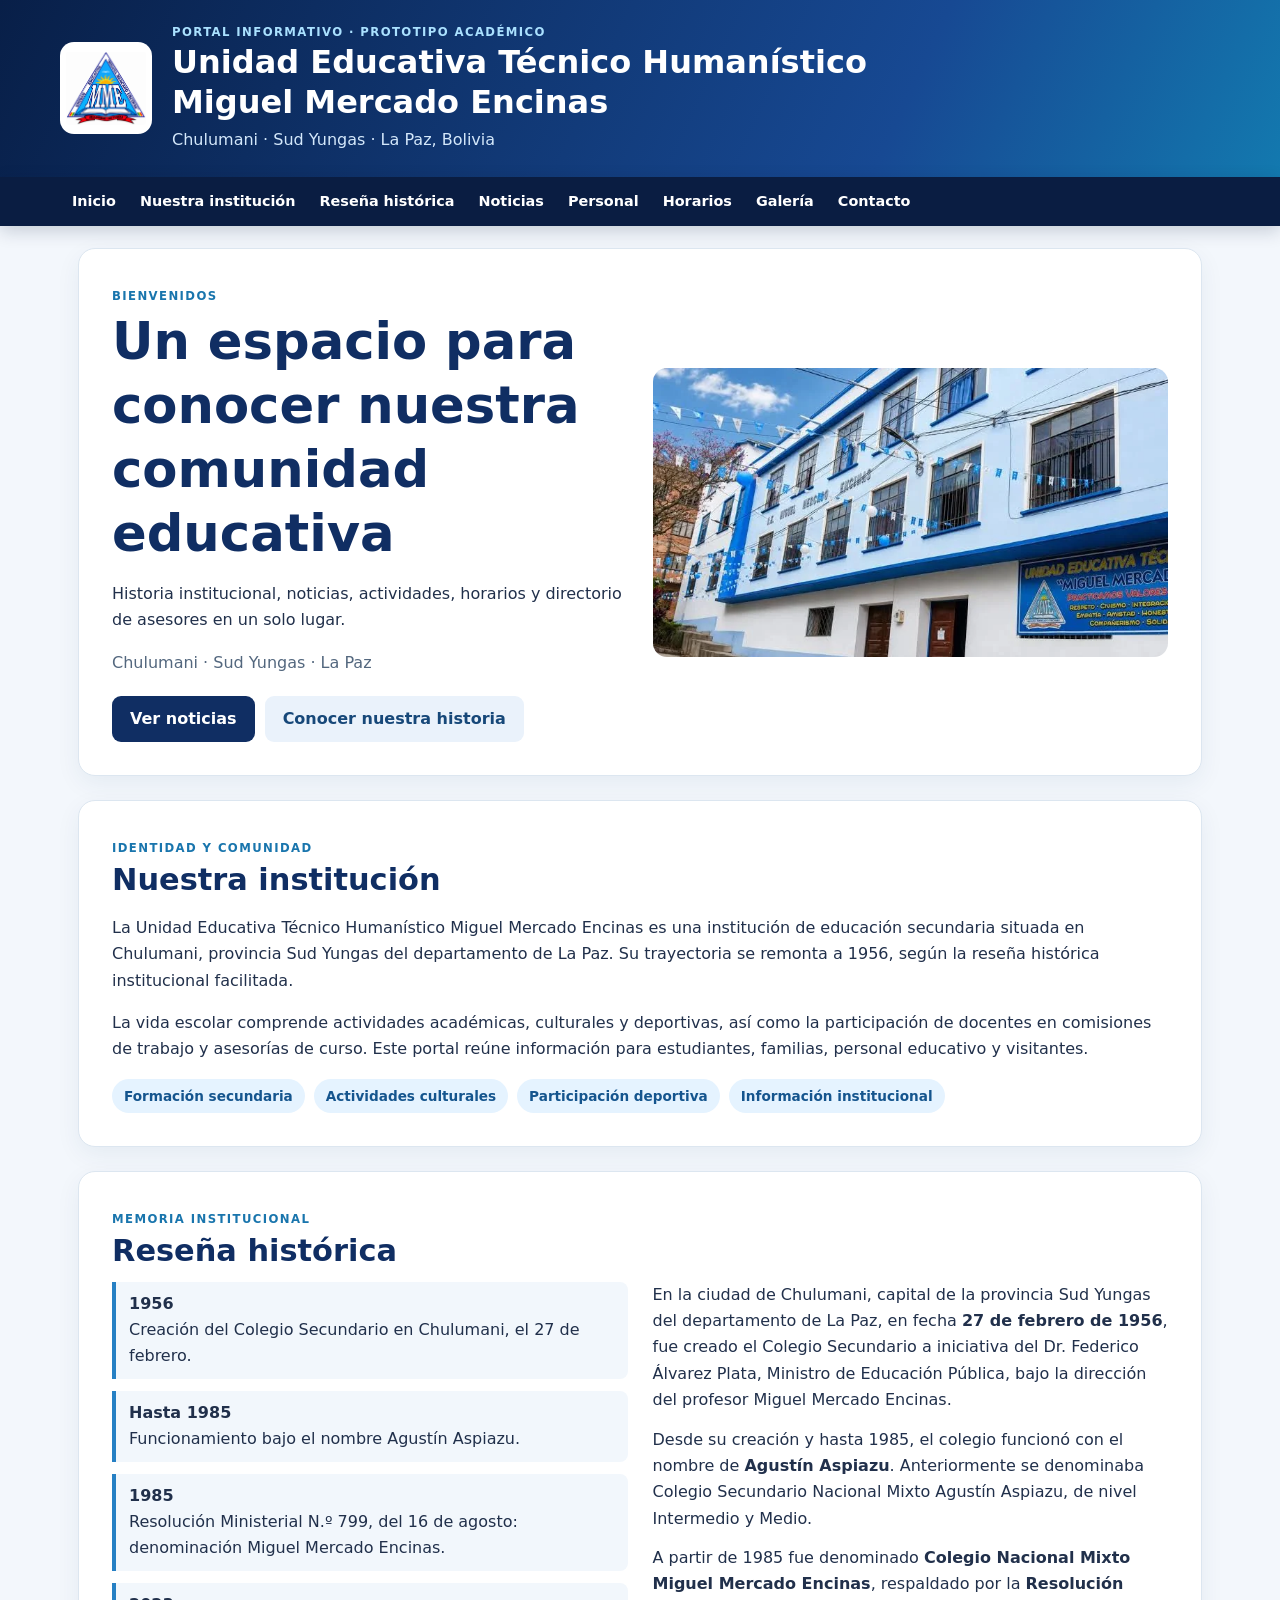
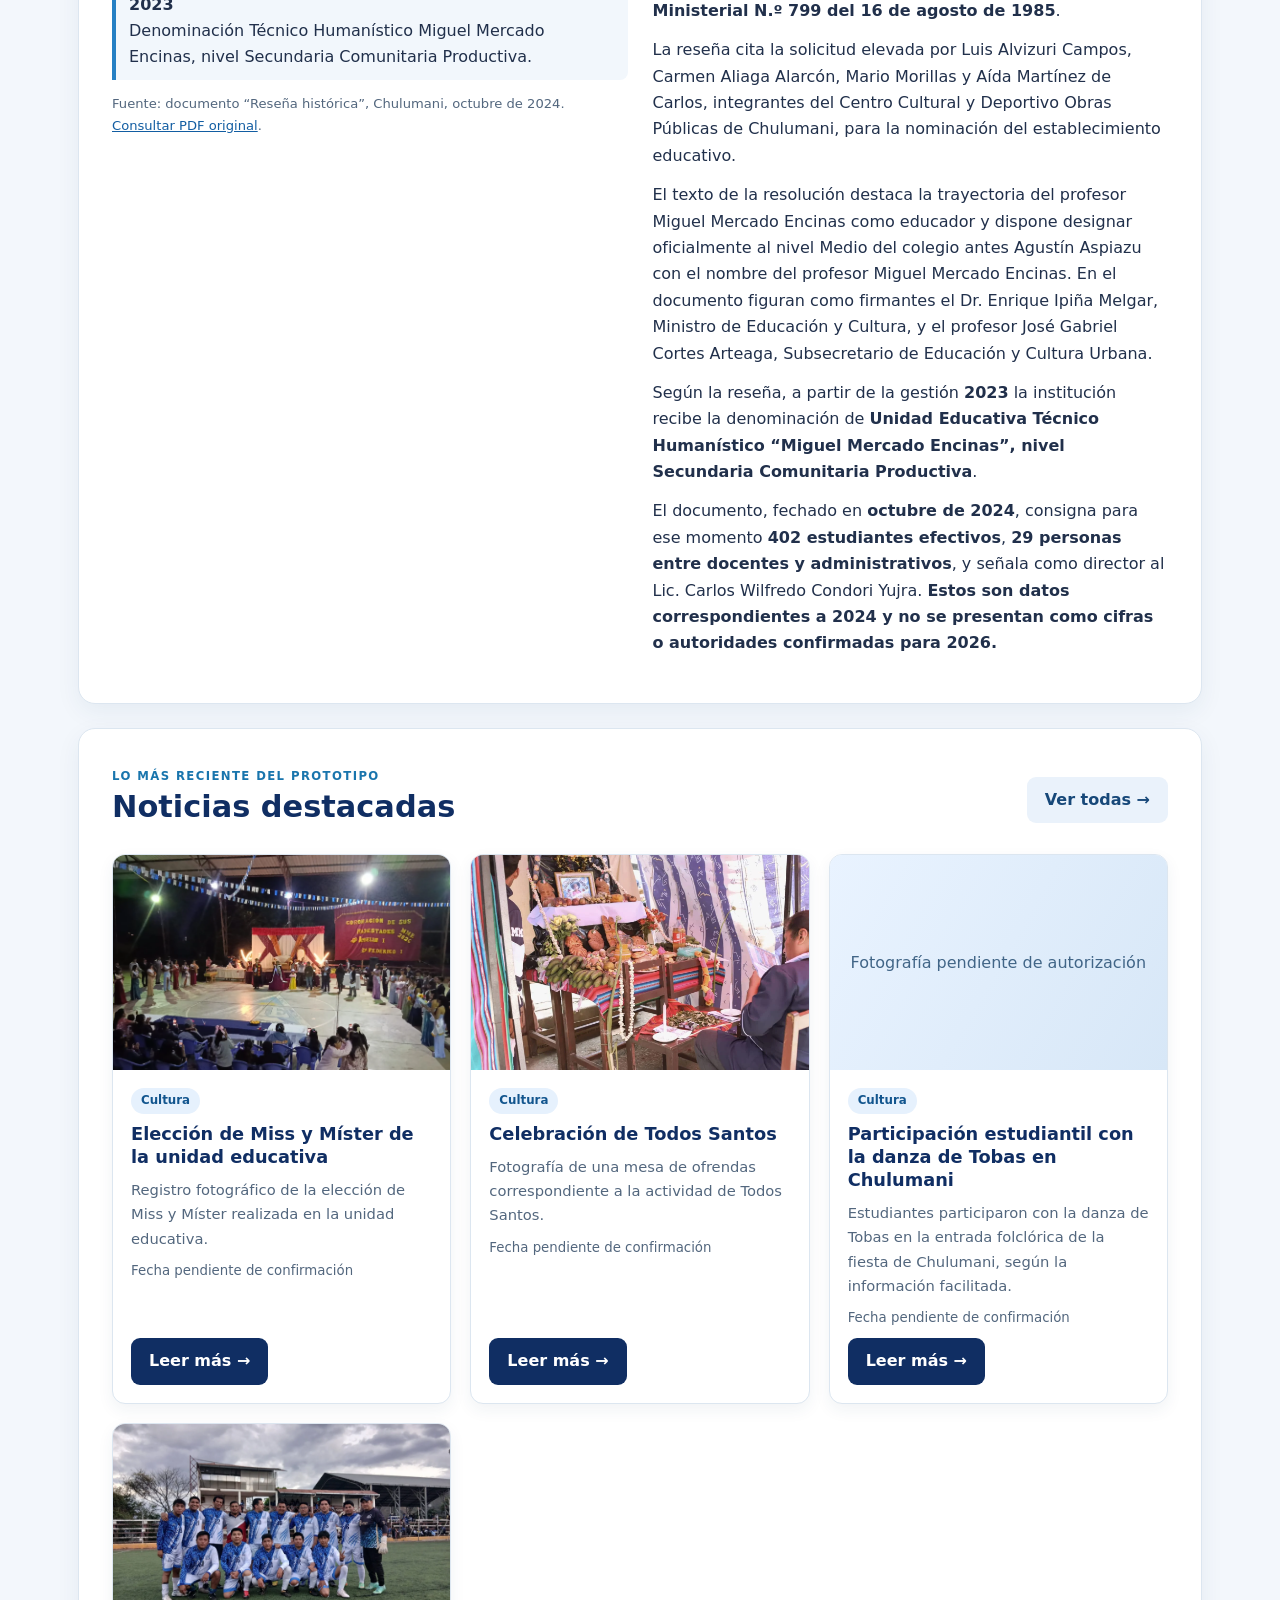
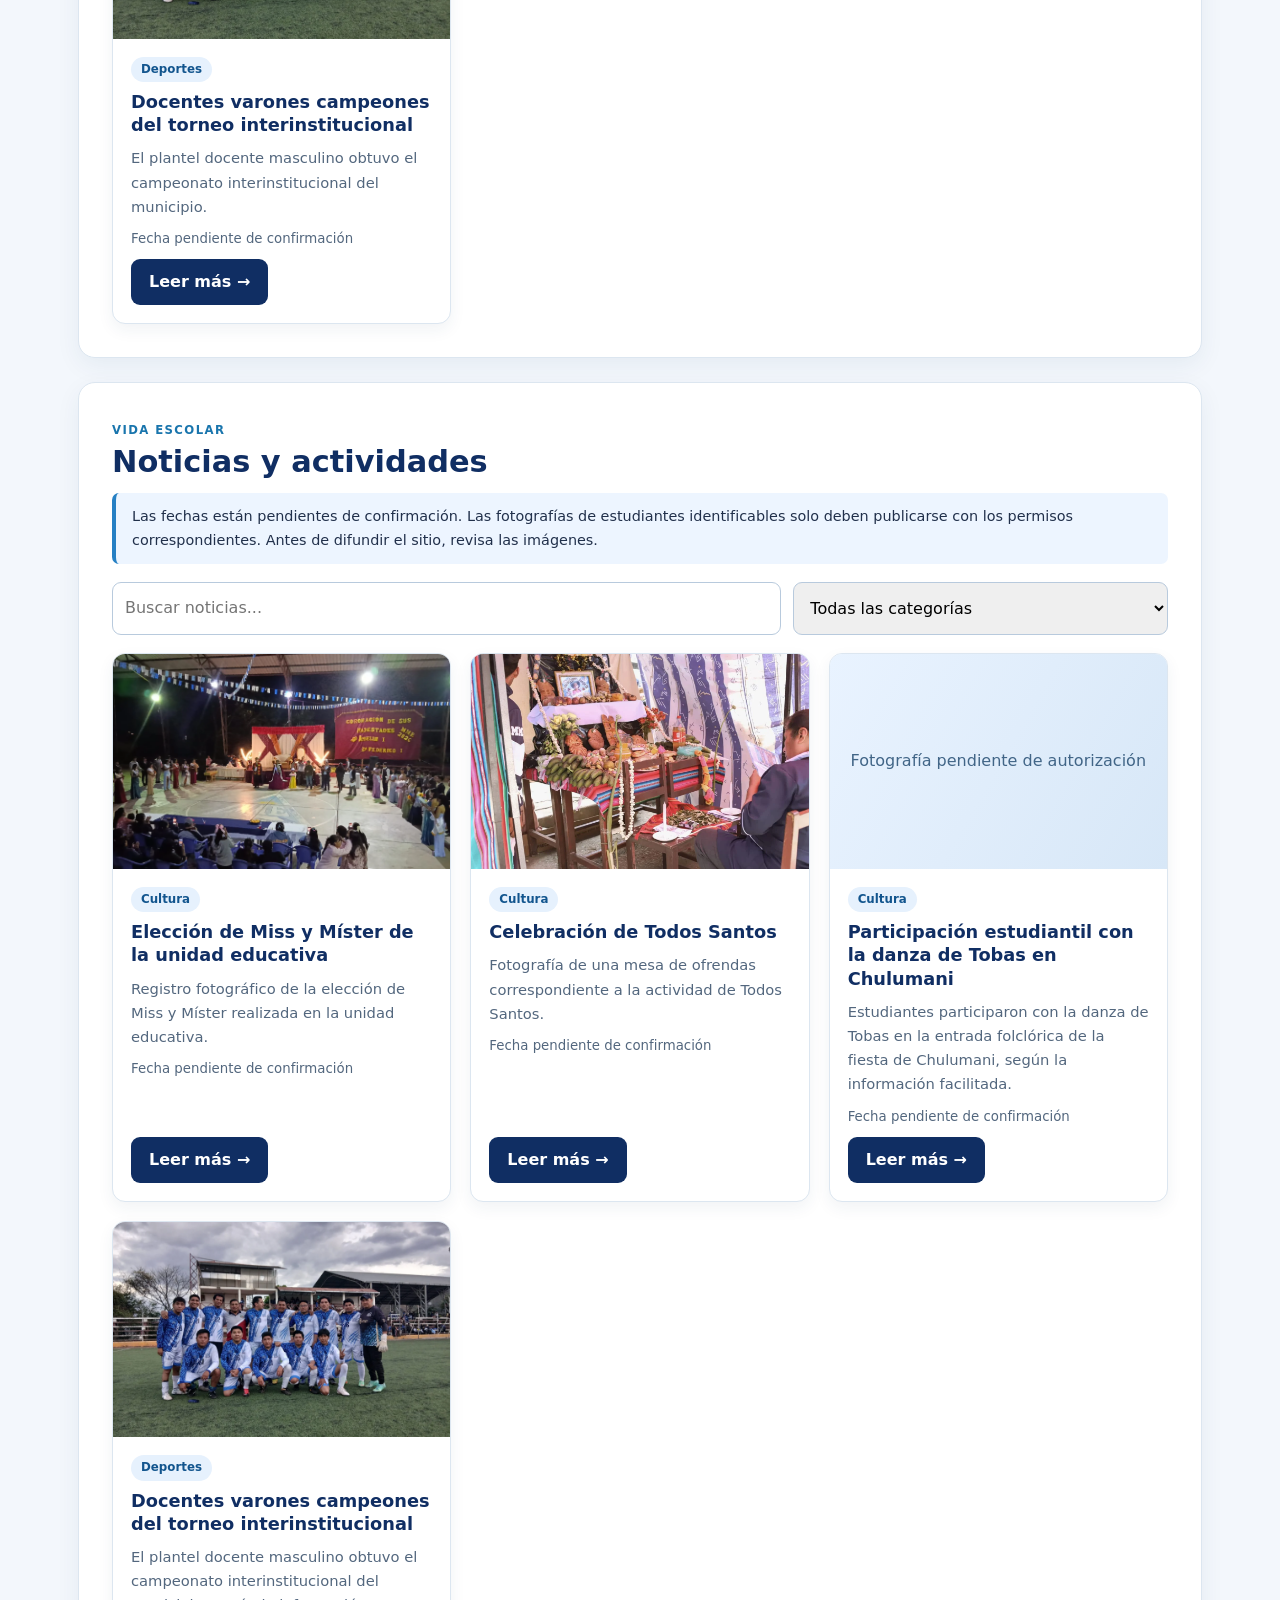
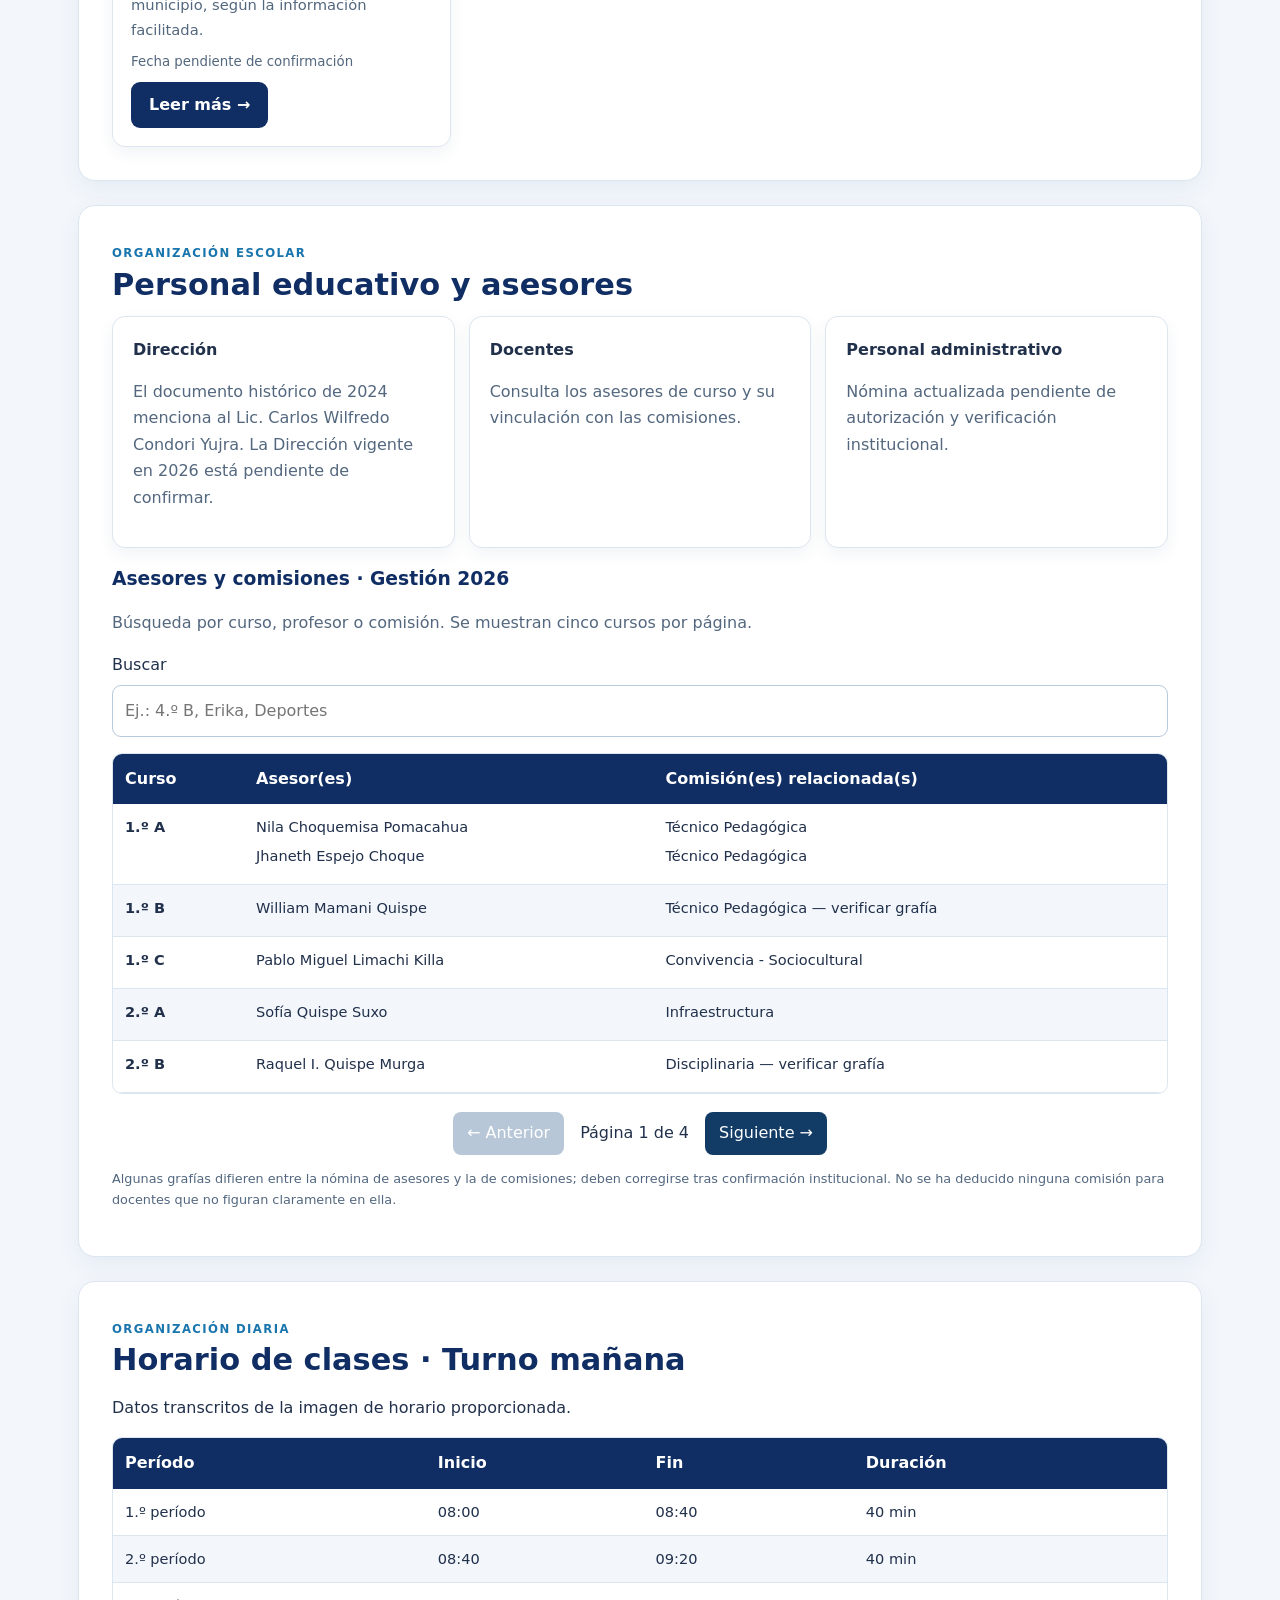
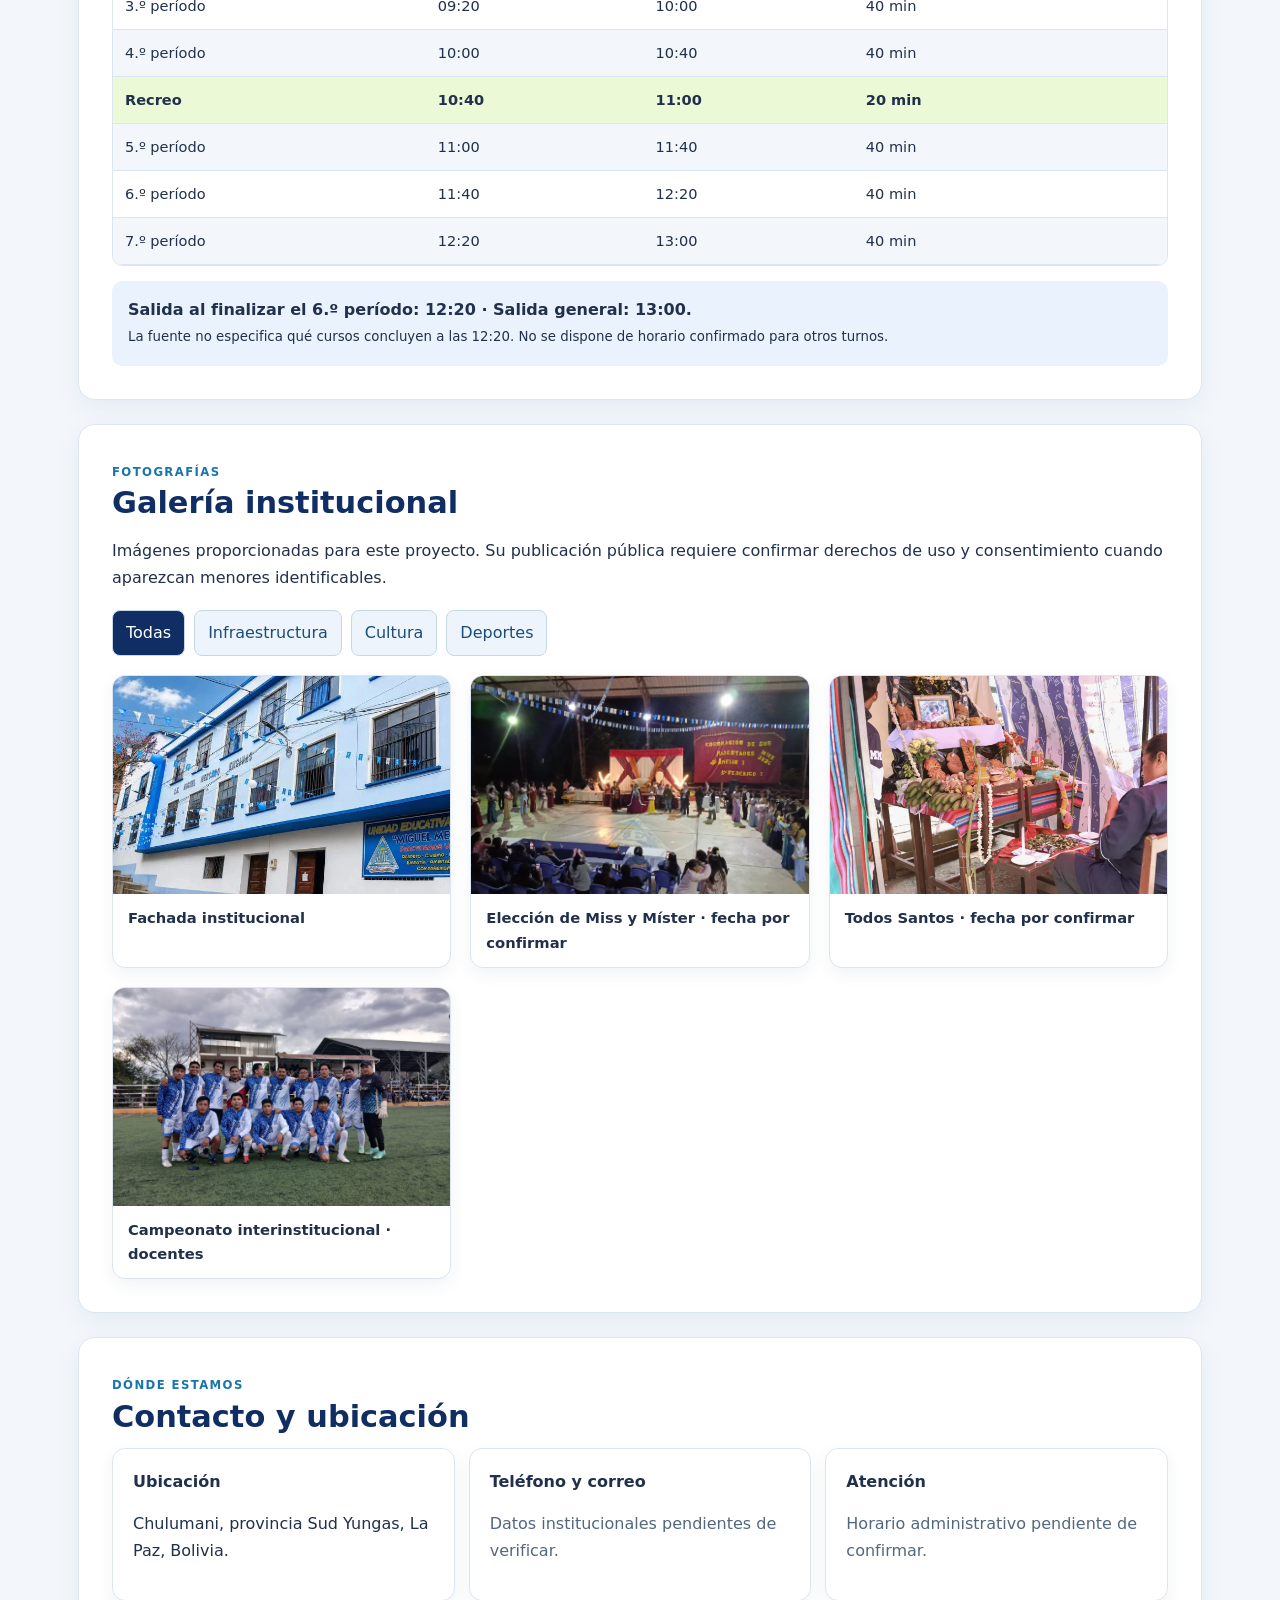
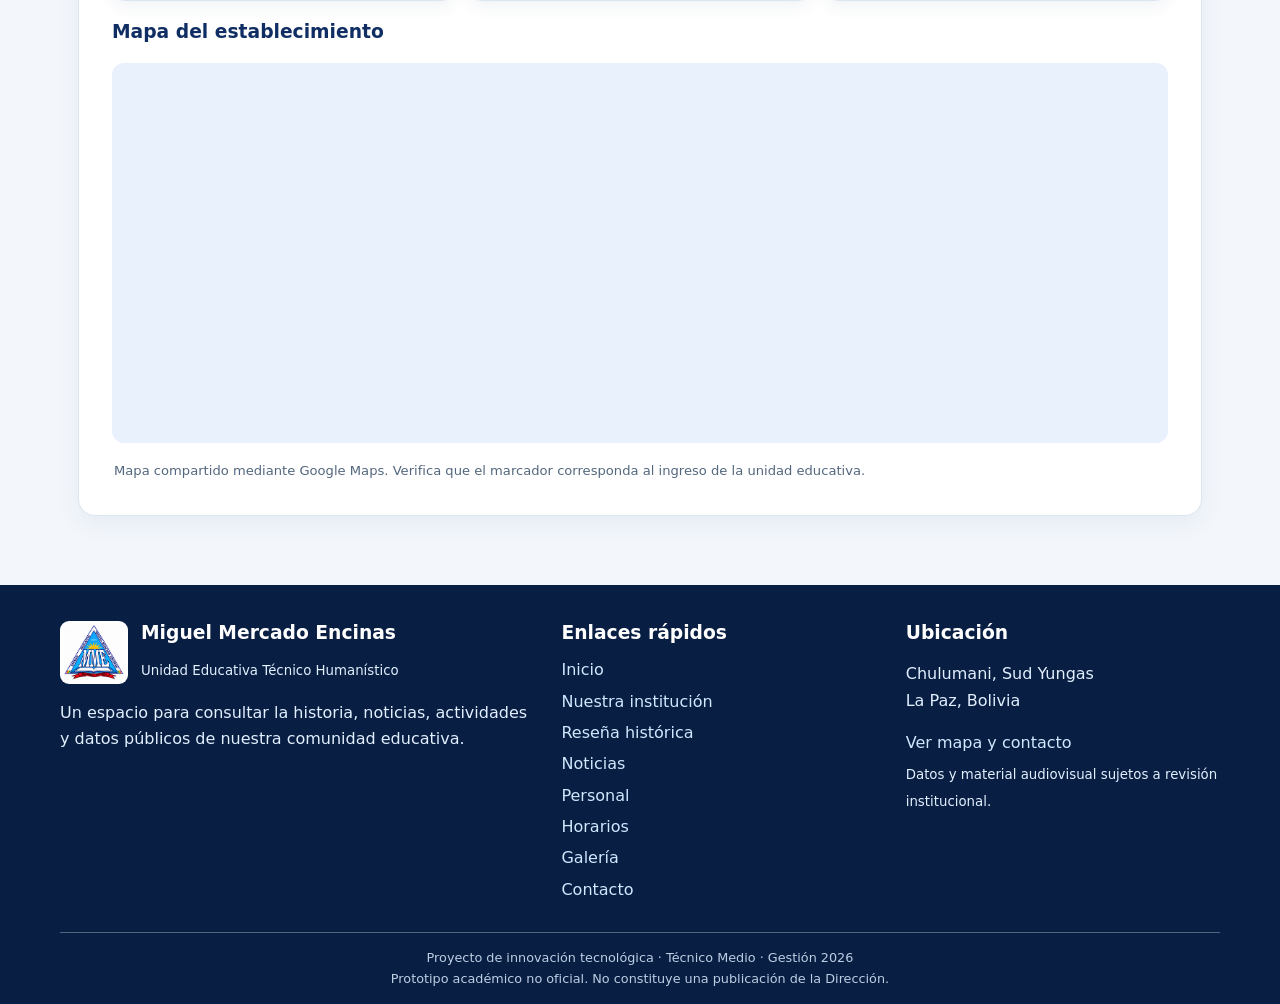
<file: Portal_Miguel_Mercado_Encinas/index.html>
<!doctype html><html lang="es"><head><meta charset="utf-8"><meta name="viewport" content="width=device-width,initial-scale=1"><meta name="description" content="Prototipo académico del portal informativo de la Unidad Educativa Técnico Humanístico Miguel Mercado Encinas, Chulumani, Sud Yungas."><title>U.E. Miguel Mercado Encinas | Portal informativo</title><link rel="icon" href="img/logoMME.png"><link rel="stylesheet" href="style.css"><script src="datos.js" defer></script><script src="script.js" defer></script></head><body><header class="top-banner"><div class="top-inner"><img class="brand-logo" src="img/logoMME.png" alt="Emblema de la Unidad Educativa Miguel Mercado Encinas"><div><div class="small-label">Portal informativo · Prototipo académico</div><h1>Unidad Educativa Técnico Humanístico<br>Miguel Mercado Encinas</h1><p>Chulumani · Sud Yungas · La Paz, Bolivia</p></div></div></header><nav class="main-nav" aria-label="Navegación principal"><div class="nav-inner"><div class="nav-top"><span>Explorar secciones</span><button class="mobile-toggle" id="menuToggle" aria-controls="menuLinks" aria-expanded="false" aria-label="Abrir menú">☰</button></div><div class="nav-links" id="menuLinks"><a href="index.html#inicio">Inicio</a><a href="index.html#institucion">Nuestra institución</a><a href="index.html#historia">Reseña histórica</a><a href="index.html#noticias">Noticias</a><a href="index.html#personal">Personal</a><a href="index.html#horarios">Horarios</a><a href="index.html#galeria">Galería</a><a href="index.html#contacto">Contacto</a></div></div></nav><main>
<section id="inicio" class="card-section"><div class="hero"><div><span class="eyebrow">Bienvenidos</span><h2>Un espacio para conocer nuestra comunidad educativa</h2><p>Historia institucional, noticias, actividades, horarios y directorio de asesores en un solo lugar.</p><p class="muted">Chulumani · Sud Yungas · La Paz</p><div class="hero-actions"><a href="#noticias" class="btn">Ver noticias</a><a href="#historia" class="btn secondary">Conocer nuestra historia</a></div></div><img src="img/fachada.webp" alt="Fachada de la Unidad Educativa Miguel Mercado Encinas" fetchpriority="high"></div></section>
<section id="institucion" class="card-section"><span class="eyebrow">Identidad y comunidad</span><h2>Nuestra institución</h2><p>La Unidad Educativa Técnico Humanístico Miguel Mercado Encinas es una institución de educación secundaria situada en Chulumani, provincia Sud Yungas del departamento de La Paz. Su trayectoria se remonta a 1956, según la reseña histórica institucional facilitada.</p><p>La vida escolar comprende actividades académicas, culturales y deportivas, así como la participación de docentes en comisiones de trabajo y asesorías de curso. Este portal reúne información para estudiantes, familias, personal educativo y visitantes.</p><div class="pill-row"><span class="pill">Formación secundaria</span><span class="pill">Actividades culturales</span><span class="pill">Participación deportiva</span><span class="pill">Información institucional</span></div></section>
<section id="historia" class="card-section"><span class="eyebrow">Memoria institucional</span><h2>Reseña histórica</h2><div class="history-grid"><div><ol class="timeline"><li><strong>1956</strong><br>Creación del Colegio Secundario en Chulumani, el 27 de febrero.</li><li><strong>Hasta 1985</strong><br>Funcionamiento bajo el nombre Agustín Aspiazu.</li><li><strong>1985</strong><br>Resolución Ministerial N.º 799, del 16 de agosto: denominación Miguel Mercado Encinas.</li><li><strong>2023</strong><br>Denominación Técnico Humanístico Miguel Mercado Encinas, nivel Secundaria Comunitaria Productiva.</li></ol><p class="history-source">Fuente: documento “Reseña histórica”, Chulumani, octubre de 2024. <a href="documentos/RESE%C3%91A%20HISTORICA.pdf" target="_blank" rel="noopener">Consultar PDF original</a>.</p></div><div class="history-text"><p>En la ciudad de Chulumani, capital de la provincia Sud Yungas del departamento de La Paz, en fecha <strong>27 de febrero de 1956</strong>, fue creado el Colegio Secundario a iniciativa del Dr. Federico Álvarez Plata, Ministro de Educación Pública, bajo la dirección del profesor Miguel Mercado Encinas.</p><p>Desde su creación y hasta 1985, el colegio funcionó con el nombre de <strong>Agustín Aspiazu</strong>. Anteriormente se denominaba Colegio Secundario Nacional Mixto Agustín Aspiazu, de nivel Intermedio y Medio.</p><p>A partir de 1985 fue denominado <strong>Colegio Nacional Mixto Miguel Mercado Encinas</strong>, respaldado por la <strong>Resolución Ministerial N.º 799 del 16 de agosto de 1985</strong>.</p><p>La reseña cita la solicitud elevada por Luis Alvizuri Campos, Carmen Aliaga Alarcón, Mario Morillas y Aída Martínez de Carlos, integrantes del Centro Cultural y Deportivo Obras Públicas de Chulumani, para la nominación del establecimiento educativo.</p><p>El texto de la resolución destaca la trayectoria del profesor Miguel Mercado Encinas como educador y dispone designar oficialmente al nivel Medio del colegio antes Agustín Aspiazu con el nombre del profesor Miguel Mercado Encinas. En el documento figuran como firmantes el Dr. Enrique Ipiña Melgar, Ministro de Educación y Cultura, y el profesor José Gabriel Cortes Arteaga, Subsecretario de Educación y Cultura Urbana.</p><p>Según la reseña, a partir de la gestión <strong>2023</strong> la institución recibe la denominación de <strong>Unidad Educativa Técnico Humanístico “Miguel Mercado Encinas”, nivel Secundaria Comunitaria Productiva</strong>.</p><p>El documento, fechado en <strong>octubre de 2024</strong>, consigna para ese momento <strong>402 estudiantes efectivos</strong>, <strong>29 personas entre docentes y administrativos</strong>, y señala como director al Lic. Carlos Wilfredo Condori Yujra. <strong>Estos son datos correspondientes a 2024 y no se presentan como cifras o autoridades confirmadas para 2026.</strong></p></div></div></section>
<section id="destacadas" class="card-section"><div class="section-head"><div><span class="eyebrow">Lo más reciente del prototipo</span><h2>Noticias destacadas</h2></div><a class="btn secondary" href="#noticias">Ver todas →</a></div><div class="cards"><article class="news-card" data-category="cultura" data-search="elección de miss y míster de la unidad educativa registro fotográfico de la elección de miss y míster realizada en la unidad educativa."><img src="galeria/eleccionMister.webp" alt="Ceremonia escolar de elección de Miss y Míster con participantes y público en un espacio cubierto" loading="lazy" decoding="async"><div class="news-body"><span class="tag">Cultura</span><h3>Elección de Miss y Míster de la unidad educativa</h3><p>Registro fotográfico de la elección de Miss y Míster realizada en la unidad educativa.</p><small class="muted">Fecha pendiente de confirmación</small><a class="btn" href="noticias/eleccion-miss-mister.html">Leer más →</a></div></article><article class="news-card" data-category="cultura" data-search="celebración de todos santos fotografía de una mesa de ofrendas correspondiente a la actividad de todos santos."><img src="galeria/todosSantos.webp" alt="Mesa tradicional de Todos Santos con ofrendas, panes y frutas" loading="lazy" decoding="async"><div class="news-body"><span class="tag">Cultura</span><h3>Celebración de Todos Santos</h3><p>Fotografía de una mesa de ofrendas correspondiente a la actividad de Todos Santos.</p><small class="muted">Fecha pendiente de confirmación</small><a class="btn" href="noticias/todos-santos.html">Leer más →</a></div></article><article class="news-card" data-category="cultura" data-search="participación estudiantil con la danza de tobas en chulumani estudiantes participaron con la danza de tobas en la entrada folclórica de la fiesta de chulumani, según la información facilitada."><div class="placeholder" role="img" aria-label="Fotografía pendiente">Fotografía pendiente de autorización</div><div class="news-body"><span class="tag">Cultura</span><h3>Participación estudiantil con la danza de Tobas en Chulumani</h3><p>Estudiantes participaron con la danza de Tobas en la entrada folclórica de la fiesta de Chulumani, según la información facilitada.</p><small class="muted">Fecha pendiente de confirmación</small><a class="btn" href="noticias/entrada-tobas.html">Leer más →</a></div></article><article class="news-card" data-category="deportes" data-search="docentes varones campeones torneo interinstitucional campeonato municipal">
<img src="galeria/docentesCampeonato.webp" alt="Equipo de docentes varones durante el campeonato interinstitucional" loading="lazy" decoding="async">
<div class="news-body">
<span class="tag">Deportes</span>
<h3>Docentes varones campeones del torneo interinstitucional</h3>
<p>El plantel docente masculino obtuvo el campeonato interinstitucional del municipio.</p>
<small class="muted">Fecha pendiente de confirmación</small>
<a class="btn" href="noticias/campeonato-docentes.html">Leer más →</a>
</div>
</article></div></section>
<section id="noticias" class="card-section"><span class="eyebrow">Vida escolar</span><h2>Noticias y actividades</h2><div class="notice">Las fechas están pendientes de confirmación. Las fotografías de estudiantes identificables solo deben publicarse con los permisos correspondientes. Antes de difundir el sitio, revisa las imágenes.</div><div class="controls"><input id="newsSearch" type="search" placeholder="Buscar noticias..." aria-label="Buscar noticias"><select id="newsCategory" aria-label="Categoría de noticia"><option value="todas">Todas las categorías</option><option value="cultura">Cultura</option><option value="deportes">Deportes</option></select></div><div id="newsGrid" class="cards"><article class="news-card" data-category="cultura" data-search="elección de miss y míster de la unidad educativa registro fotográfico de la elección de miss y míster realizada en la unidad educativa."><img src="galeria/eleccionMister.webp" alt="Ceremonia escolar de elección de Miss y Míster con participantes y público en un espacio cubierto" loading="lazy" decoding="async"><div class="news-body"><span class="tag">Cultura</span><h3>Elección de Miss y Míster de la unidad educativa</h3><p>Registro fotográfico de la elección de Miss y Míster realizada en la unidad educativa.</p><small class="muted">Fecha pendiente de confirmación</small><a class="btn" href="noticias/eleccion-miss-mister.html">Leer más →</a></div></article><article class="news-card" data-category="cultura" data-search="celebración de todos santos fotografía de una mesa de ofrendas correspondiente a la actividad de todos santos."><img src="galeria/todosSantos.webp" alt="Mesa tradicional de Todos Santos con ofrendas, panes y frutas" loading="lazy" decoding="async"><div class="news-body"><span class="tag">Cultura</span><h3>Celebración de Todos Santos</h3><p>Fotografía de una mesa de ofrendas correspondiente a la actividad de Todos Santos.</p><small class="muted">Fecha pendiente de confirmación</small><a class="btn" href="noticias/todos-santos.html">Leer más →</a></div></article><article class="news-card" data-category="cultura" data-search="participación estudiantil con la danza de tobas en chulumani estudiantes participaron con la danza de tobas en la entrada folclórica de la fiesta de chulumani, según la información facilitada."><div class="placeholder" role="img" aria-label="Fotografía pendiente">Fotografía pendiente de autorización</div><div class="news-body"><span class="tag">Cultura</span><h3>Participación estudiantil con la danza de Tobas en Chulumani</h3><p>Estudiantes participaron con la danza de Tobas en la entrada folclórica de la fiesta de Chulumani, según la información facilitada.</p><small class="muted">Fecha pendiente de confirmación</small><a class="btn" href="noticias/entrada-tobas.html">Leer más →</a></div></article><article class="news-card" data-category="deportes" data-search="docentes varones campeones del torneo interinstitucional el plantel docente masculino obtuvo el campeonato interinstitucional del municipio, según la información facilitada."><img src="galeria/docentesCampeonato.webp" alt="Equipo de docentes varones durante el campeonato interinstitucional" loading="lazy" decoding="async"><div class="news-body"><span class="tag">Deportes</span><h3>Docentes varones campeones del torneo interinstitucional</h3><p>El plantel docente masculino obtuvo el campeonato interinstitucional del municipio, según la información facilitada.</p><small class="muted">Fecha pendiente de confirmación</small><a class="btn" href="noticias/campeonato-docentes.html">Leer más →</a></div></article></div><p id="noNews" hidden>No se encontraron noticias.</p></section>
<section id="personal" class="card-section"><span class="eyebrow">Organización escolar</span><h2>Personal educativo y asesores</h2><div class="info-grid"><div class="info-card"><strong>Dirección</strong><p class="muted">El documento histórico de 2024 menciona al Lic. Carlos Wilfredo Condori Yujra. La Dirección vigente en 2026 está pendiente de confirmar.</p></div><div class="info-card"><strong>Docentes</strong><p class="muted">Consulta los asesores de curso y su vinculación con las comisiones.</p></div><div class="info-card"><strong>Personal administrativo</strong><p class="muted">Nómina actualizada pendiente de autorización y verificación institucional.</p></div></div><h3>Asesores y comisiones · Gestión 2026</h3><p class="muted">Búsqueda por curso, profesor o comisión. Se muestran cinco cursos por página.</p><label for="teacherSearch">Buscar</label><input class="directory-search" id="teacherSearch" type="search" placeholder="Ej.: 4.º B, Erika, Deportes"><div class="table-wrap"><table><thead><tr><th>Curso</th><th>Asesor(es)</th><th>Comisión(es) relacionada(s)</th></tr></thead><tbody id="teacherRows"></tbody></table></div><p id="noTeachers" hidden>Sin coincidencias.</p><div class="pagination"><button id="prevTeachers" type="button">← Anterior</button><span id="teacherPage" aria-live="polite">Página 1</span><button id="nextTeachers" type="button">Siguiente →</button></div><p class="smallprint">Algunas grafías difieren entre la nómina de asesores y la de comisiones; deben corregirse tras confirmación institucional. No se ha deducido ninguna comisión para docentes que no figuran claramente en ella.</p></section>
<section id="horarios" class="card-section"><span class="eyebrow">Organización diaria</span><h2>Horario de clases · Turno mañana</h2><p>Datos transcritos de la imagen de horario proporcionada.</p><div class="table-wrap"><table><thead><tr><th>Período</th><th>Inicio</th><th>Fin</th><th>Duración</th></tr></thead><tbody><tr class=""><td>1.º período</td><td>08:00</td><td>08:40</td><td>40 min</td></tr><tr class=""><td>2.º período</td><td>08:40</td><td>09:20</td><td>40 min</td></tr><tr class=""><td>3.º período</td><td>09:20</td><td>10:00</td><td>40 min</td></tr><tr class=""><td>4.º período</td><td>10:00</td><td>10:40</td><td>40 min</td></tr><tr class="recess"><td>Recreo</td><td>10:40</td><td>11:00</td><td>20 min</td></tr><tr class=""><td>5.º período</td><td>11:00</td><td>11:40</td><td>40 min</td></tr><tr class=""><td>6.º período</td><td>11:40</td><td>12:20</td><td>40 min</td></tr><tr class=""><td>7.º período</td><td>12:20</td><td>13:00</td><td>40 min</td></tr></tbody></table></div><div class="schedule-note"><strong>Salida al finalizar el 6.º período: 12:20 · Salida general: 13:00.</strong><br><small>La fuente no especifica qué cursos concluyen a las 12:20. No se dispone de horario confirmado para otros turnos.</small></div></section>
<section id="galeria" class="card-section"><span class="eyebrow">Fotografías</span><h2>Galería institucional</h2><p>Imágenes proporcionadas para este proyecto. Su publicación pública requiere confirmar derechos de uso y consentimiento cuando aparezcan menores identificables.</p><div class="gallery-filters"><button class="gallery-filter active" data-filter="todas" type="button">Todas</button><button class="gallery-filter" data-filter="infraestructura" type="button">Infraestructura</button><button class="gallery-filter" data-filter="cultura" type="button">Cultura</button><button class="gallery-filter" data-filter="deportes" type="button">Deportes</button></div><div class="cards" id="galleryGrid"><figure class="photo-card" data-cat="infraestructura"><button class="open-photo" type="button" aria-label="Ampliar fachada del colegio"><img src="img/fachada.webp" alt="Fachada de la unidad educativa" loading="lazy"></button><figcaption>Fachada institucional</figcaption></figure><figure class="photo-card" data-cat="cultura"><button class="open-photo" type="button" aria-label="Ampliar fotografía de Miss y Míster"><img src="galeria/eleccionMister.webp" alt="Ceremonia de Miss y Míster" loading="lazy"></button><figcaption>Elección de Miss y Míster · fecha por confirmar</figcaption></figure><figure class="photo-card" data-cat="cultura"><button class="open-photo" type="button" aria-label="Ampliar fotografía de Todos Santos"><img src="galeria/todosSantos.webp" alt="Mesa tradicional de Todos Santos" loading="lazy"></button><figcaption>Todos Santos · fecha por confirmar</figcaption></figure><figure class="photo-card" data-cat="deportes"><button class="open-photo" type="button" aria-label="Ampliar fotografía del equipo docente"><img src="galeria/docentesCampeonato.webp" alt="Equipo de docentes varones en el campeonato interinstitucional" loading="lazy" decoding="async"></button><figcaption>Campeonato interinstitucional · docentes</figcaption></figure></div><p id="noPhotos" hidden>No hay fotografías en esta categoría.</p></section>
<section id="contacto" class="card-section"><span class="eyebrow">Dónde estamos</span><h2>Contacto y ubicación</h2><div class="info-grid"><div class="info-card"><strong>Ubicación</strong><p>Chulumani, provincia Sud Yungas, La Paz, Bolivia.</p></div><div class="info-card"><strong>Teléfono y correo</strong><p class="muted">Datos institucionales pendientes de verificar.</p></div><div class="info-card"><strong>Atención</strong><p class="muted">Horario administrativo pendiente de confirmar.</p></div></div><h3>Mapa del establecimiento</h3><div class="map-embed">
<iframe
    class="map-frame"
    src="https://www.google.com/maps/embed?pb=!1m18!1m12!1m3!1d7654.645268161871!2d-67.53304481498598!3d-16.408432695361167!2m3!1f0!2f0!3f0!3m2!1i1024!2i768!4f13.1!3m3!1m2!1s0x915f5d82465e10e3%3A0x9198b39b5da492cd!2sChulumani!5e0!3m2!1ses!2sbo!4v1793915429261!5m2!1ses!2sbo"
    title="Mapa de Google Maps compartido para Chulumani"
    width="600"
    height="450"
    style="border:0;"
    allowfullscreen=""
    loading="lazy"
    referrerpolicy="strict-origin-when-cross-origin">
</iframe>
<p class="map-caption">Mapa compartido mediante Google Maps. Verifica que el marcador corresponda al ingreso de la unidad educativa.</p>
</div></section>
</main><footer class="site-footer"><div class="footer-inner"><div><div class="footer-brand"><img src="img/logoMME.png" alt="Emblema institucional"><div><h3>Miguel Mercado Encinas</h3><small>Unidad Educativa Técnico Humanístico</small></div></div><p>Un espacio para consultar la historia, noticias, actividades y datos públicos de nuestra comunidad educativa.</p></div><div><h3>Enlaces rápidos</h3><a href="index.html#inicio">Inicio</a><a href="index.html#institucion">Nuestra institución</a><a href="index.html#historia">Reseña histórica</a><a href="index.html#noticias">Noticias</a><a href="index.html#personal">Personal</a><a href="index.html#horarios">Horarios</a><a href="index.html#galeria">Galería</a><a href="index.html#contacto">Contacto</a></div><div><h3>Ubicación</h3><p>Chulumani, Sud Yungas<br>La Paz, Bolivia</p><a href="index.html#contacto">Ver mapa y contacto</a><small>Datos y material audiovisual sujetos a revisión institucional.</small></div></div><div class="footer-bottom">Proyecto de innovación tecnológica · Técnico Medio · Gestión 2026<br>Prototipo académico no oficial. No constituye una publicación de la Dirección.</div></footer><button class="back-top" id="backTop" aria-label="Volver arriba" title="Volver arriba">↑</button><div id="photoViewer" class="lightbox" role="dialog" aria-modal="true" aria-label="Visor de fotografías" hidden><div class="lightbox-inner"><button id="closeViewer" aria-label="Cerrar fotografía">×</button><img id="viewerImage" alt=""><p id="viewerText"></p></div></div></body></html>
</file>
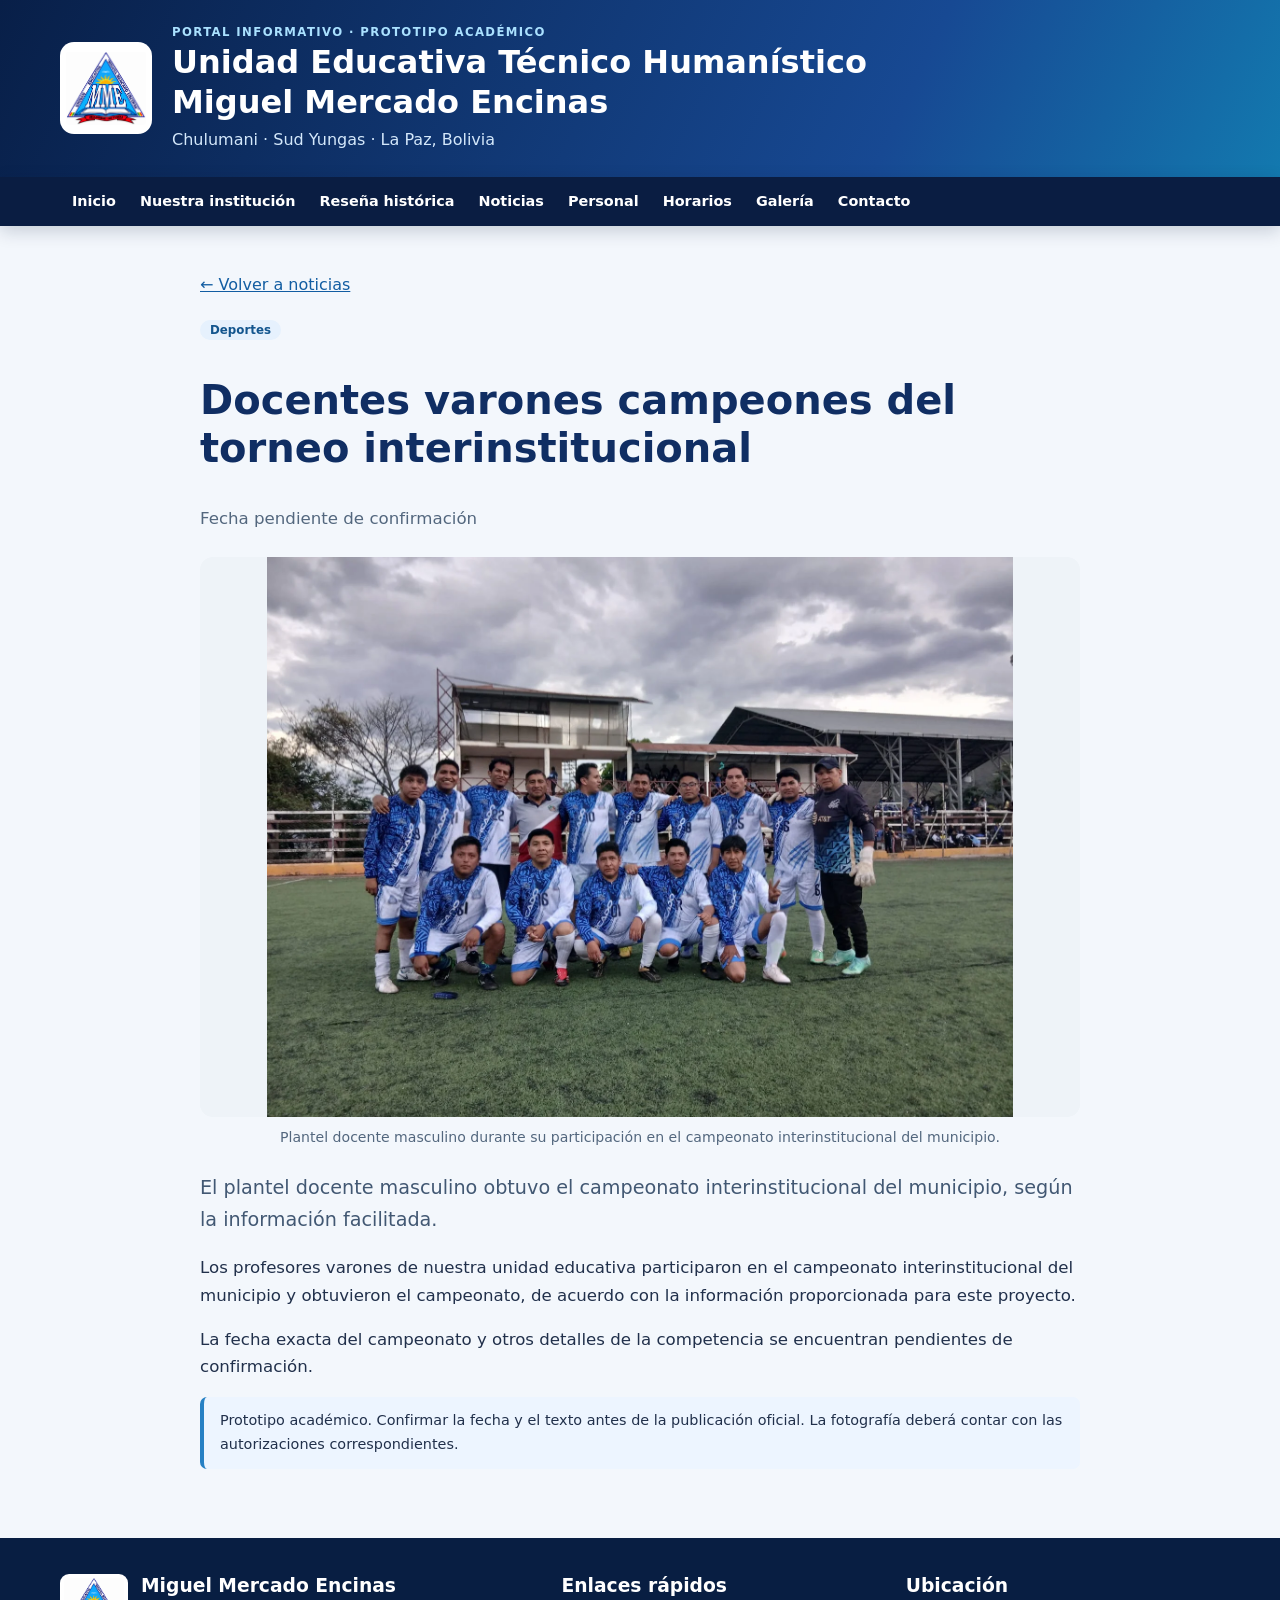
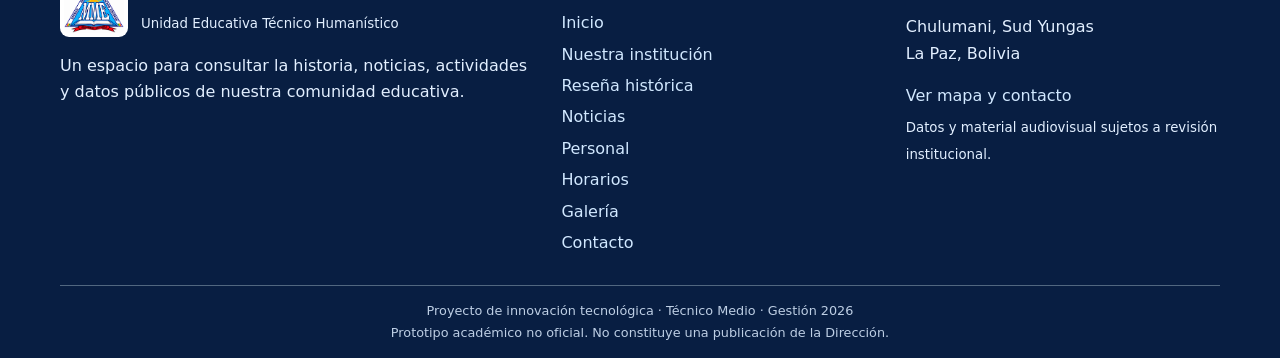
<file: Portal_Miguel_Mercado_Encinas/noticias/campeonato-docentes.html>
<!doctype html><html lang="es"><head><meta charset="utf-8"><meta name="viewport" content="width=device-width,initial-scale=1"><title>Docentes varones campeones del torneo interinstitucional | Miguel Mercado Encinas</title><meta name="description" content="El plantel docente masculino de la Unidad Educativa Técnico Humanístico Miguel Mercado Encinas obtuvo el campeonato interinstitucional del municipio."><link rel="icon" href="../img/logoMME.png"><link rel="stylesheet" href="../style.css"><script src="../script.js" defer></script></head><body><header class="top-banner"><div class="top-inner"><img class="brand-logo" src="../img/logoMME.png" alt="Emblema de la Unidad Educativa Miguel Mercado Encinas"><div><div class="small-label">Portal informativo · Prototipo académico</div><h1>Unidad Educativa Técnico Humanístico<br>Miguel Mercado Encinas</h1><p>Chulumani · Sud Yungas · La Paz, Bolivia</p></div></div></header><nav class="main-nav" aria-label="Navegación principal"><div class="nav-inner"><div class="nav-top"><span>Explorar secciones</span><button class="mobile-toggle" id="menuToggle" aria-controls="menuLinks" aria-expanded="false" aria-label="Abrir menú">☰</button></div><div class="nav-links" id="menuLinks"><a href="../index.html#inicio">Inicio</a><a href="../index.html#institucion">Nuestra institución</a><a href="../index.html#historia">Reseña histórica</a><a href="../index.html#noticias">Noticias</a><a href="../index.html#personal">Personal</a><a href="../index.html#horarios">Horarios</a><a href="../index.html#galeria">Galería</a><a href="../index.html#contacto">Contacto</a></div></div></nav><main><article class="card-section article"><a href="../index.html#noticias">← Volver a noticias</a><p><span class="tag">Deportes</span></p><h1>Docentes varones campeones del torneo interinstitucional</h1><p class="muted">Fecha pendiente de confirmación</p><figure class="article-photo">
<img
    src="../galeria/docentesCampeonato.webp"
    alt="Equipo de docentes varones de la Unidad Educativa Miguel Mercado Encinas durante el campeonato interinstitucional"
    loading="eager"
    decoding="async"
>
<figcaption>
    Plantel docente masculino durante su participación en el campeonato interinstitucional del municipio.
</figcaption>
</figure><p class="intro">El plantel docente masculino obtuvo el campeonato interinstitucional del municipio, según la información facilitada.</p><p>Los profesores varones de nuestra unidad educativa participaron en el campeonato interinstitucional del municipio y obtuvieron el campeonato, de acuerdo con la información proporcionada para este proyecto.</p><p>La fecha exacta del campeonato y otros detalles de la competencia se encuentran pendientes de confirmación.</p><div class="notice">Prototipo académico. Confirmar la fecha y el texto antes de la publicación oficial. La fotografía deberá contar con las autorizaciones correspondientes.</div></article></main><footer class="site-footer"><div class="footer-inner"><div><div class="footer-brand"><img src="../img/logoMME.png" alt="Emblema institucional"><div><h3>Miguel Mercado Encinas</h3><small>Unidad Educativa Técnico Humanístico</small></div></div><p>Un espacio para consultar la historia, noticias, actividades y datos públicos de nuestra comunidad educativa.</p></div><div><h3>Enlaces rápidos</h3><a href="../index.html#inicio">Inicio</a><a href="../index.html#institucion">Nuestra institución</a><a href="../index.html#historia">Reseña histórica</a><a href="../index.html#noticias">Noticias</a><a href="../index.html#personal">Personal</a><a href="../index.html#horarios">Horarios</a><a href="../index.html#galeria">Galería</a><a href="../index.html#contacto">Contacto</a></div><div><h3>Ubicación</h3><p>Chulumani, Sud Yungas<br>La Paz, Bolivia</p><a href="../index.html#contacto">Ver mapa y contacto</a><small>Datos y material audiovisual sujetos a revisión institucional.</small></div></div><div class="footer-bottom">Proyecto de innovación tecnológica · Técnico Medio · Gestión 2026<br>Prototipo académico no oficial. No constituye una publicación de la Dirección.</div></footer><button class="back-top" id="backTop" aria-label="Volver arriba" title="Volver arriba">↑</button></body></html>
</file>
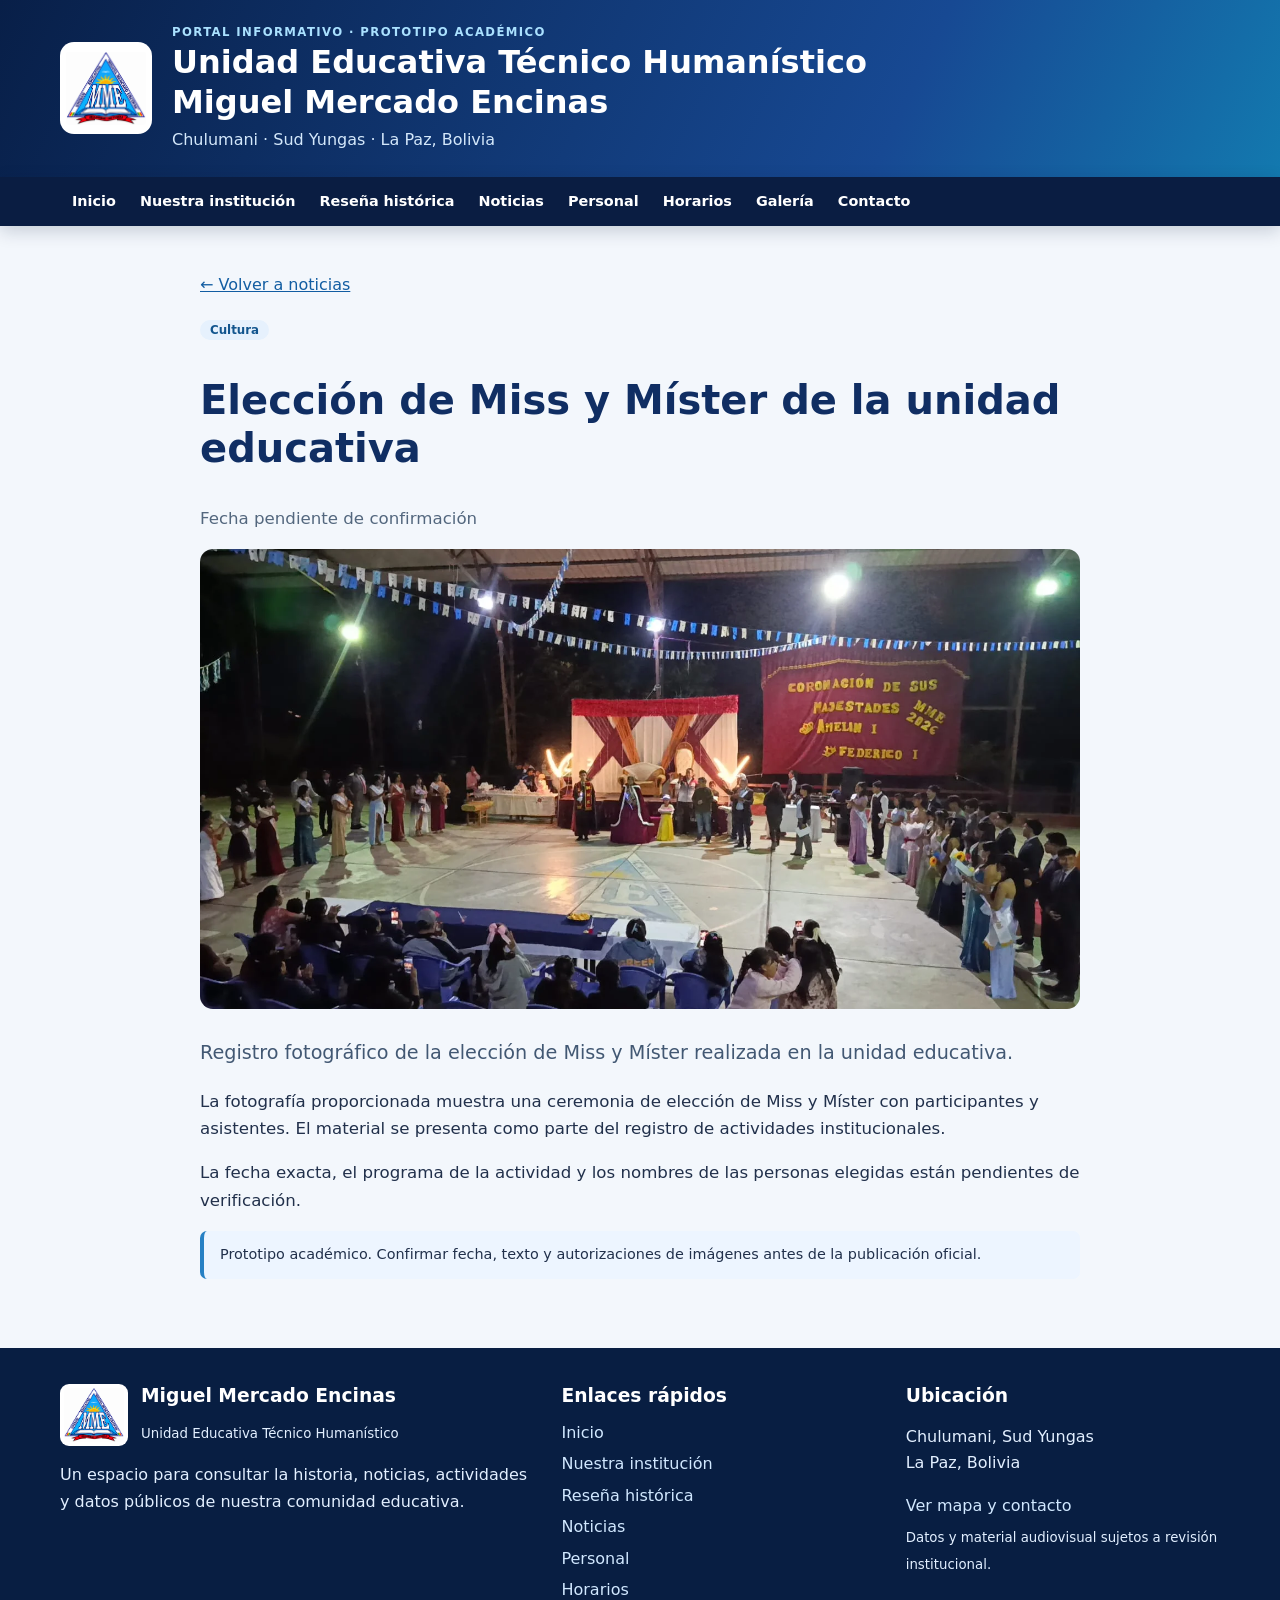
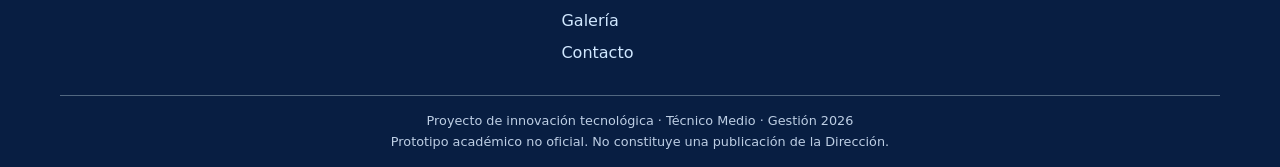
<file: Portal_Miguel_Mercado_Encinas/noticias/eleccion-miss-mister.html>
<!doctype html><html lang="es"><head><meta charset="utf-8"><meta name="viewport" content="width=device-width,initial-scale=1"><title>Elección de Miss y Míster de la unidad educativa | Miguel Mercado Encinas</title><meta name="description" content="Registro fotográfico de la elección de Miss y Míster realizada en la unidad educativa."><link rel="icon" href="../img/logoMME.png"><link rel="stylesheet" href="../style.css"><script src="../script.js" defer></script></head><body><header class="top-banner"><div class="top-inner"><img class="brand-logo" src="../img/logoMME.png" alt="Emblema de la Unidad Educativa Miguel Mercado Encinas"><div><div class="small-label">Portal informativo · Prototipo académico</div><h1>Unidad Educativa Técnico Humanístico<br>Miguel Mercado Encinas</h1><p>Chulumani · Sud Yungas · La Paz, Bolivia</p></div></div></header><nav class="main-nav" aria-label="Navegación principal"><div class="nav-inner"><div class="nav-top"><span>Explorar secciones</span><button class="mobile-toggle" id="menuToggle" aria-controls="menuLinks" aria-expanded="false" aria-label="Abrir menú">☰</button></div><div class="nav-links" id="menuLinks"><a href="../index.html#inicio">Inicio</a><a href="../index.html#institucion">Nuestra institución</a><a href="../index.html#historia">Reseña histórica</a><a href="../index.html#noticias">Noticias</a><a href="../index.html#personal">Personal</a><a href="../index.html#horarios">Horarios</a><a href="../index.html#galeria">Galería</a><a href="../index.html#contacto">Contacto</a></div></div></nav><main><article class="card-section article"><a href="../index.html#noticias">← Volver a noticias</a><p><span class="tag">Cultura</span></p><h1>Elección de Miss y Míster de la unidad educativa</h1><p class="muted">Fecha pendiente de confirmación</p><img src="../galeria/eleccionMister.webp" alt="Ceremonia escolar de elección de Miss y Míster con participantes y público en un espacio cubierto"><p class="intro">Registro fotográfico de la elección de Miss y Míster realizada en la unidad educativa.</p><p>La fotografía proporcionada muestra una ceremonia de elección de Miss y Míster con participantes y asistentes. El material se presenta como parte del registro de actividades institucionales.</p><p>La fecha exacta, el programa de la actividad y los nombres de las personas elegidas están pendientes de verificación.</p><div class="notice">Prototipo académico. Confirmar fecha, texto y autorizaciones de imágenes antes de la publicación oficial.</div></article></main><footer class="site-footer"><div class="footer-inner"><div><div class="footer-brand"><img src="../img/logoMME.png" alt="Emblema institucional"><div><h3>Miguel Mercado Encinas</h3><small>Unidad Educativa Técnico Humanístico</small></div></div><p>Un espacio para consultar la historia, noticias, actividades y datos públicos de nuestra comunidad educativa.</p></div><div><h3>Enlaces rápidos</h3><a href="../index.html#inicio">Inicio</a><a href="../index.html#institucion">Nuestra institución</a><a href="../index.html#historia">Reseña histórica</a><a href="../index.html#noticias">Noticias</a><a href="../index.html#personal">Personal</a><a href="../index.html#horarios">Horarios</a><a href="../index.html#galeria">Galería</a><a href="../index.html#contacto">Contacto</a></div><div><h3>Ubicación</h3><p>Chulumani, Sud Yungas<br>La Paz, Bolivia</p><a href="../index.html#contacto">Ver mapa y contacto</a><small>Datos y material audiovisual sujetos a revisión institucional.</small></div></div><div class="footer-bottom">Proyecto de innovación tecnológica · Técnico Medio · Gestión 2026<br>Prototipo académico no oficial. No constituye una publicación de la Dirección.</div></footer><button class="back-top" id="backTop" aria-label="Volver arriba" title="Volver arriba">↑</button></body></html>
</file>
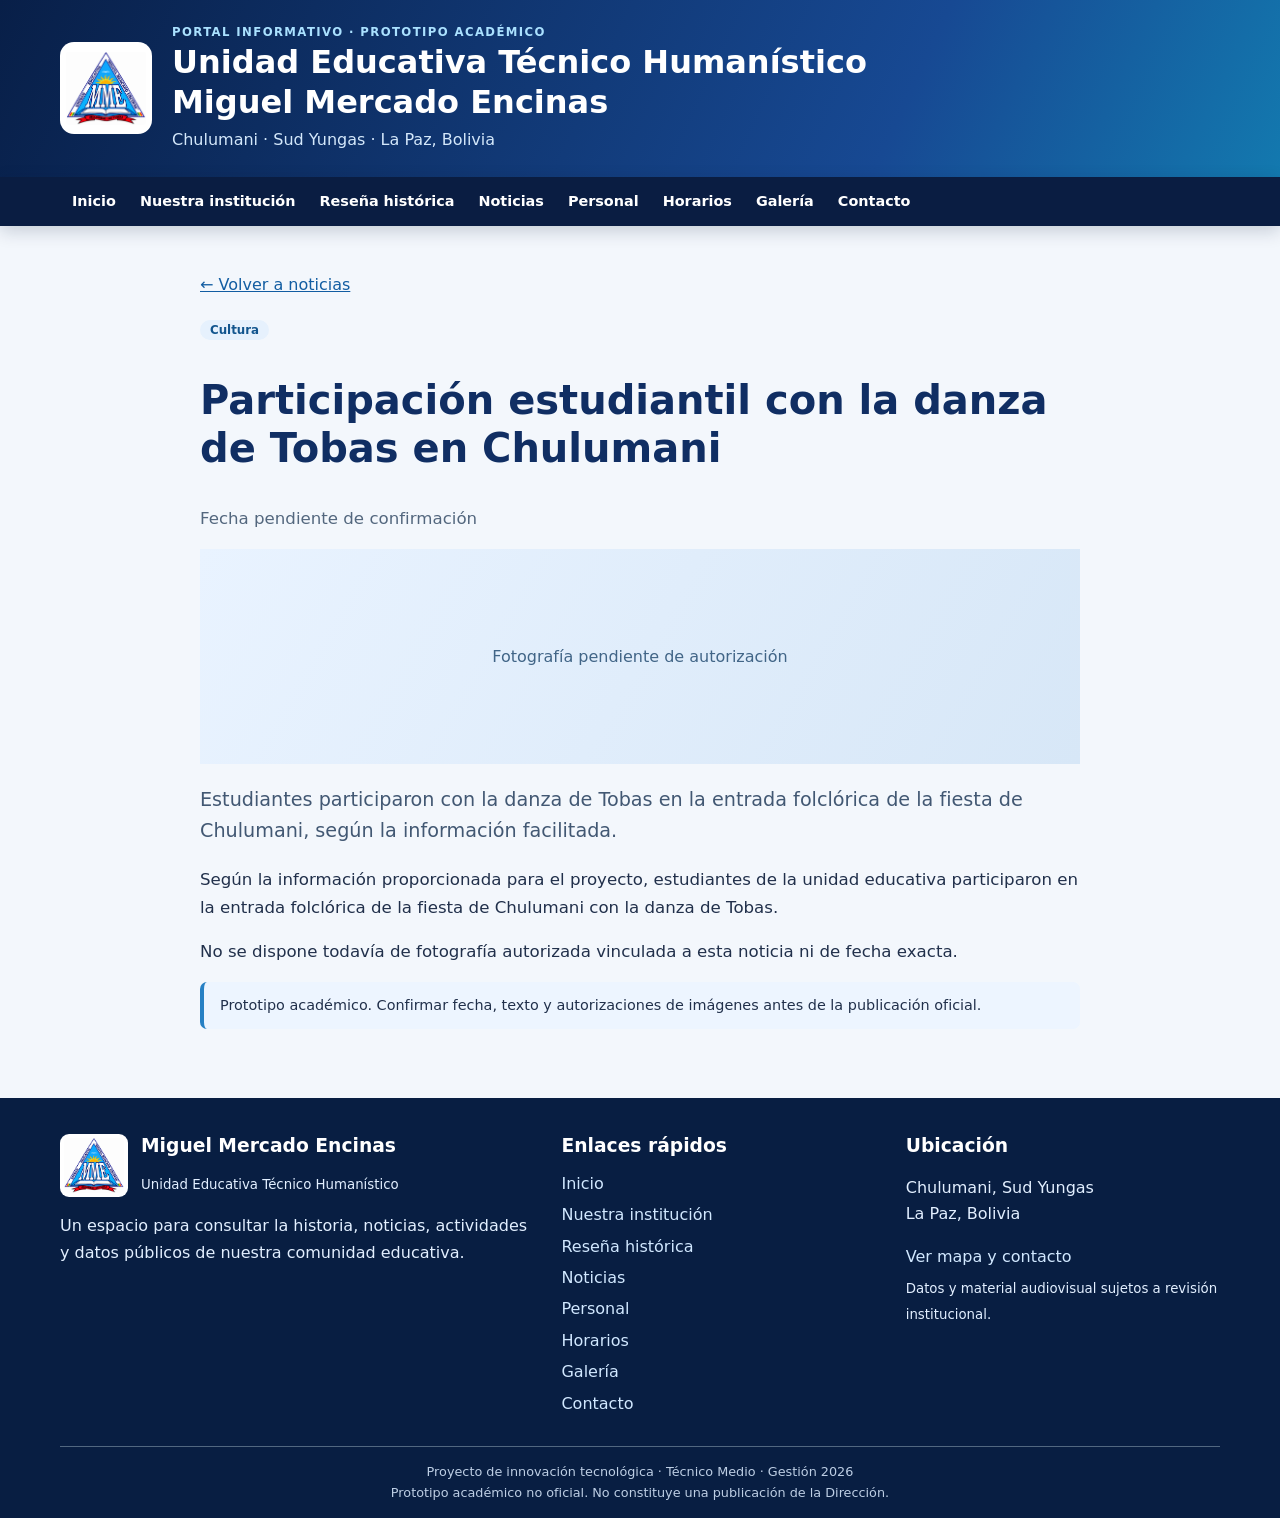
<file: Portal_Miguel_Mercado_Encinas/noticias/entrada-tobas.html>
<!doctype html><html lang="es"><head><meta charset="utf-8"><meta name="viewport" content="width=device-width,initial-scale=1"><title>Participación estudiantil con la danza de Tobas en Chulumani | Miguel Mercado Encinas</title><meta name="description" content="Estudiantes participaron con la danza de Tobas en la entrada folclórica de la fiesta de Chulumani, según la información facilitada."><link rel="icon" href="../img/logoMME.png"><link rel="stylesheet" href="../style.css"><script src="../script.js" defer></script></head><body><header class="top-banner"><div class="top-inner"><img class="brand-logo" src="../img/logoMME.png" alt="Emblema de la Unidad Educativa Miguel Mercado Encinas"><div><div class="small-label">Portal informativo · Prototipo académico</div><h1>Unidad Educativa Técnico Humanístico<br>Miguel Mercado Encinas</h1><p>Chulumani · Sud Yungas · La Paz, Bolivia</p></div></div></header><nav class="main-nav" aria-label="Navegación principal"><div class="nav-inner"><div class="nav-top"><span>Explorar secciones</span><button class="mobile-toggle" id="menuToggle" aria-controls="menuLinks" aria-expanded="false" aria-label="Abrir menú">☰</button></div><div class="nav-links" id="menuLinks"><a href="../index.html#inicio">Inicio</a><a href="../index.html#institucion">Nuestra institución</a><a href="../index.html#historia">Reseña histórica</a><a href="../index.html#noticias">Noticias</a><a href="../index.html#personal">Personal</a><a href="../index.html#horarios">Horarios</a><a href="../index.html#galeria">Galería</a><a href="../index.html#contacto">Contacto</a></div></div></nav><main><article class="card-section article"><a href="../index.html#noticias">← Volver a noticias</a><p><span class="tag">Cultura</span></p><h1>Participación estudiantil con la danza de Tobas en Chulumani</h1><p class="muted">Fecha pendiente de confirmación</p><div class="placeholder">Fotografía pendiente de autorización</div><p class="intro">Estudiantes participaron con la danza de Tobas en la entrada folclórica de la fiesta de Chulumani, según la información facilitada.</p><p>Según la información proporcionada para el proyecto, estudiantes de la unidad educativa participaron en la entrada folclórica de la fiesta de Chulumani con la danza de Tobas.</p><p>No se dispone todavía de fotografía autorizada vinculada a esta noticia ni de fecha exacta.</p><div class="notice">Prototipo académico. Confirmar fecha, texto y autorizaciones de imágenes antes de la publicación oficial.</div></article></main><footer class="site-footer"><div class="footer-inner"><div><div class="footer-brand"><img src="../img/logoMME.png" alt="Emblema institucional"><div><h3>Miguel Mercado Encinas</h3><small>Unidad Educativa Técnico Humanístico</small></div></div><p>Un espacio para consultar la historia, noticias, actividades y datos públicos de nuestra comunidad educativa.</p></div><div><h3>Enlaces rápidos</h3><a href="../index.html#inicio">Inicio</a><a href="../index.html#institucion">Nuestra institución</a><a href="../index.html#historia">Reseña histórica</a><a href="../index.html#noticias">Noticias</a><a href="../index.html#personal">Personal</a><a href="../index.html#horarios">Horarios</a><a href="../index.html#galeria">Galería</a><a href="../index.html#contacto">Contacto</a></div><div><h3>Ubicación</h3><p>Chulumani, Sud Yungas<br>La Paz, Bolivia</p><a href="../index.html#contacto">Ver mapa y contacto</a><small>Datos y material audiovisual sujetos a revisión institucional.</small></div></div><div class="footer-bottom">Proyecto de innovación tecnológica · Técnico Medio · Gestión 2026<br>Prototipo académico no oficial. No constituye una publicación de la Dirección.</div></footer><button class="back-top" id="backTop" aria-label="Volver arriba" title="Volver arriba">↑</button></body></html>
</file>
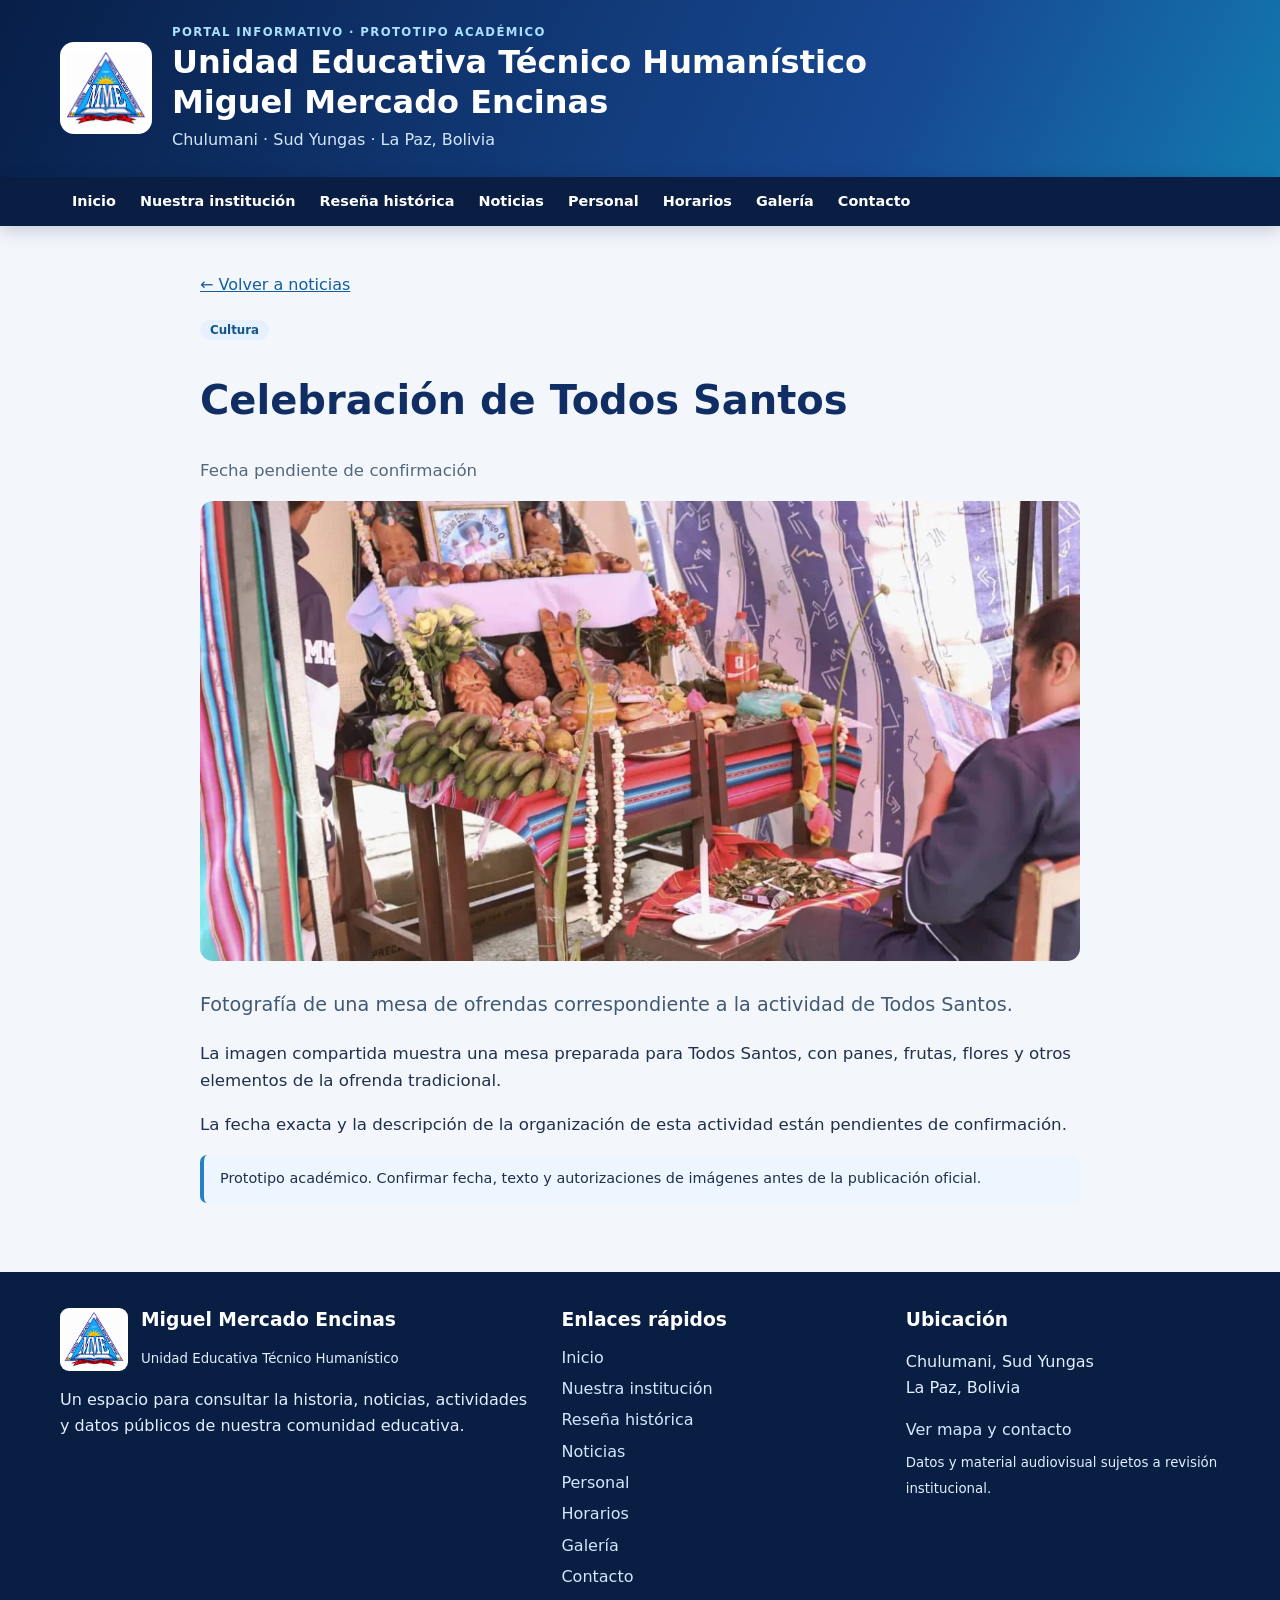
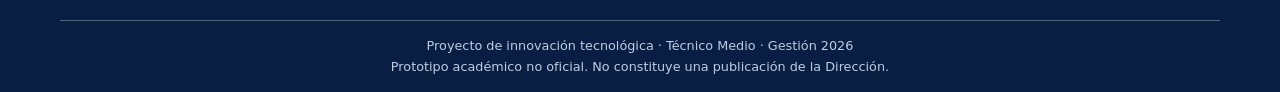
<file: Portal_Miguel_Mercado_Encinas/noticias/todos-santos.html>
<!doctype html><html lang="es"><head><meta charset="utf-8"><meta name="viewport" content="width=device-width,initial-scale=1"><title>Celebración de Todos Santos | Miguel Mercado Encinas</title><meta name="description" content="Fotografía de una mesa de ofrendas correspondiente a la actividad de Todos Santos."><link rel="icon" href="../img/logoMME.png"><link rel="stylesheet" href="../style.css"><script src="../script.js" defer></script></head><body><header class="top-banner"><div class="top-inner"><img class="brand-logo" src="../img/logoMME.png" alt="Emblema de la Unidad Educativa Miguel Mercado Encinas"><div><div class="small-label">Portal informativo · Prototipo académico</div><h1>Unidad Educativa Técnico Humanístico<br>Miguel Mercado Encinas</h1><p>Chulumani · Sud Yungas · La Paz, Bolivia</p></div></div></header><nav class="main-nav" aria-label="Navegación principal"><div class="nav-inner"><div class="nav-top"><span>Explorar secciones</span><button class="mobile-toggle" id="menuToggle" aria-controls="menuLinks" aria-expanded="false" aria-label="Abrir menú">☰</button></div><div class="nav-links" id="menuLinks"><a href="../index.html#inicio">Inicio</a><a href="../index.html#institucion">Nuestra institución</a><a href="../index.html#historia">Reseña histórica</a><a href="../index.html#noticias">Noticias</a><a href="../index.html#personal">Personal</a><a href="../index.html#horarios">Horarios</a><a href="../index.html#galeria">Galería</a><a href="../index.html#contacto">Contacto</a></div></div></nav><main><article class="card-section article"><a href="../index.html#noticias">← Volver a noticias</a><p><span class="tag">Cultura</span></p><h1>Celebración de Todos Santos</h1><p class="muted">Fecha pendiente de confirmación</p><img src="../galeria/todosSantos.webp" alt="Mesa tradicional de Todos Santos con ofrendas, panes y frutas"><p class="intro">Fotografía de una mesa de ofrendas correspondiente a la actividad de Todos Santos.</p><p>La imagen compartida muestra una mesa preparada para Todos Santos, con panes, frutas, flores y otros elementos de la ofrenda tradicional.</p><p>La fecha exacta y la descripción de la organización de esta actividad están pendientes de confirmación.</p><div class="notice">Prototipo académico. Confirmar fecha, texto y autorizaciones de imágenes antes de la publicación oficial.</div></article></main><footer class="site-footer"><div class="footer-inner"><div><div class="footer-brand"><img src="../img/logoMME.png" alt="Emblema institucional"><div><h3>Miguel Mercado Encinas</h3><small>Unidad Educativa Técnico Humanístico</small></div></div><p>Un espacio para consultar la historia, noticias, actividades y datos públicos de nuestra comunidad educativa.</p></div><div><h3>Enlaces rápidos</h3><a href="../index.html#inicio">Inicio</a><a href="../index.html#institucion">Nuestra institución</a><a href="../index.html#historia">Reseña histórica</a><a href="../index.html#noticias">Noticias</a><a href="../index.html#personal">Personal</a><a href="../index.html#horarios">Horarios</a><a href="../index.html#galeria">Galería</a><a href="../index.html#contacto">Contacto</a></div><div><h3>Ubicación</h3><p>Chulumani, Sud Yungas<br>La Paz, Bolivia</p><a href="../index.html#contacto">Ver mapa y contacto</a><small>Datos y material audiovisual sujetos a revisión institucional.</small></div></div><div class="footer-bottom">Proyecto de innovación tecnológica · Técnico Medio · Gestión 2026<br>Prototipo académico no oficial. No constituye una publicación de la Dirección.</div></footer><button class="back-top" id="backTop" aria-label="Volver arriba" title="Volver arriba">↑</button></body></html>
</file>
<file: Portal_Miguel_Mercado_Encinas/style.css>
:root{--azul:#102e63;--azul2:#0a1d42;--celeste:#13a5ed;--texto:#21304b;--muted:#53677e;--fondo:#f3f7fc;--linea:#dce6f0;--dorado:#ffc848}
*{box-sizing:border-box}html{scroll-behavior:smooth;scroll-padding-top:85px}body{margin:0;font-family:system-ui,-apple-system,"Segoe UI",sans-serif;background:var(--fondo);color:var(--texto);line-height:1.65}a{color:#125da2}button,input,select{font:inherit}img{max-width:100%}button{cursor:pointer}a:focus-visible,button:focus-visible,input:focus-visible,select:focus-visible{outline:3px solid var(--dorado);outline-offset:3px}[hidden]{display:none!important}
.top-banner{background:linear-gradient(115deg,#081f48,#174993 70%,#1379af);color:#fff;padding:23px 18px}.top-inner{max-width:1160px;margin:auto;display:flex;align-items:center;gap:20px}.brand-logo{width:92px;height:92px;object-fit:contain;background:white;padding:6px;border-radius:14px}.top-banner h1{margin:0;font-size:clamp(1.15rem,3vw,2rem);line-height:1.25}.top-banner p{margin:5px 0 0;color:#d4e8fb}.small-label{text-transform:uppercase;letter-spacing:.12em;font-size:.73rem;font-weight:700;color:#aae1ff}
.main-nav{background:var(--azul2);position:sticky;top:0;z-index:50;box-shadow:0 5px 18px #071d3830}.nav-inner{max-width:1160px;margin:auto;display:flex;align-items:center;justify-content:space-between}.mobile-toggle{display:none;background:transparent;color:white;border:1px solid #ffffff55;border-radius:8px;padding:8px 13px}.nav-links{display:flex;flex-wrap:wrap}.nav-links a{display:block;padding:13px 12px;color:white;text-decoration:none;font-size:.9rem;font-weight:650}.nav-links a:hover,.nav-links a:focus-visible{background:#1b5092}
main{max-width:1160px;margin:auto;padding:22px 18px 45px}section.card-section{background:white;border:1px solid var(--linea);border-radius:17px;margin:0 0 24px;padding:clamp(18px,3vw,33px);box-shadow:0 8px 24px #123b6610}h2{color:var(--azul);margin:0 0 12px;line-height:1.25;font-size:clamp(1.35rem,2.8vw,1.9rem)}h3{color:var(--azul);line-height:1.3}.muted{color:var(--muted)}.eyebrow{color:#1975ad;font-weight:750;text-transform:uppercase;letter-spacing:.12em;font-size:.73rem}.hero{display:grid;grid-template-columns:1fr 1fr;gap:25px;align-items:center}.hero h2{font-size:clamp(1.8rem,4.8vw,3.2rem)}.hero img{width:100%;min-height:260px;max-height:400px;object-fit:cover;border-radius:14px}.btn{display:inline-block;border:0;background:var(--azul);color:#fff;padding:10px 18px;border-radius:9px;text-decoration:none;font-weight:700}.btn:hover{background:#165da2}.btn.secondary{background:#eaf2fb;color:#174879}.hero-actions{display:flex;gap:10px;flex-wrap:wrap;margin-top:20px}.notice{background:#edf5ff;border-left:4px solid #2680c4;padding:12px 16px;border-radius:7px;font-size:.9rem}.history-grid{display:grid;grid-template-columns:1fr 1fr;gap:25px}.timeline{list-style:none;margin:0;padding:0;display:grid;gap:12px}.timeline li{border-left:4px solid #2680c4;padding:9px 13px;background:#f2f7fc;border-radius:0 8px 8px 0}.history-text p{margin:0 0 13px}.history-source{font-size:.82rem;color:var(--muted)}.pill-row{display:flex;flex-wrap:wrap;gap:9px;margin-top:16px}.pill{padding:6px 12px;background:#e5f3ff;border-radius:99px;font-size:.85rem;font-weight:650;color:#15558e}.cards{display:grid;grid-template-columns:repeat(3,minmax(0,1fr));gap:19px}.news-card,.photo-card,.info-card{border:1px solid var(--linea);border-radius:13px;overflow:hidden;background:#fff;box-shadow:0 6px 16px #1e3f6210}.news-card{display:flex;flex-direction:column}.news-card img{width:100%;height:215px;object-fit:cover;display:block}.placeholder{height:215px;display:grid;place-items:center;background:linear-gradient(120deg,#e9f3ff,#d7e7f7);color:#416587;text-align:center;padding:20px}.news-body{display:flex;flex-direction:column;align-items:flex-start;gap:9px;padding:18px;flex:1}.news-body h3{margin:0;font-size:1.11rem}.news-body p{margin:0;color:var(--muted);font-size:.92rem}.news-body .btn{margin-top:auto}.tag{background:#e6f1fd;color:#12558e;padding:3px 10px;border-radius:99px;font-size:.74rem;font-weight:750}.section-head{display:flex;justify-content:space-between;align-items:center;gap:14px;flex-wrap:wrap;margin-bottom:16px}.controls{display:flex;gap:12px;flex-wrap:wrap;margin:18px 0}.controls input,.controls select,.directory-search{padding:12px;border:1px solid #b8cadd;border-radius:9px;min-width:0}.controls input{flex:2 1 250px}.controls select{flex:1 1 165px}.info-grid{display:grid;grid-template-columns:repeat(3,1fr);gap:14px}.info-card{padding:20px}.info-card strong{display:block;margin-bottom:8px}.directory-search{width:100%;margin:6px 0 16px}.table-wrap{overflow-x:auto;border-radius:10px;border:1px solid var(--linea)}table{width:100%;border-collapse:collapse;min-width:610px}th{background:var(--azul);color:#fff;text-align:left;padding:12px;font-weight:700}td{padding:11px 12px;border-bottom:1px solid var(--linea);vertical-align:top;font-size:.91rem}tbody tr:nth-child(even){background:#f3f7fc}.course-name{white-space:nowrap;font-weight:750}.teacher-entry{display:block;margin-bottom:5px}.pagination{display:flex;justify-content:center;align-items:center;gap:16px;margin:18px auto 6px;flex-wrap:wrap}.pagination button{background:#123b66;color:white;border:0;border-radius:8px;padding:8px 14px}.pagination button:disabled{background:#b7c7d8;cursor:default}.recess{background:#ecf9d7!important;font-weight:750}.schedule-note{padding:16px;background:#eaf3fd;border-radius:10px;margin-top:15px}.gallery-filters{display:flex;gap:9px;flex-wrap:wrap;margin:19px 0}.gallery-filters button{border:1px solid #c5d8e9;background:#edf4fb;color:#194c7c;border-radius:8px;padding:9px 13px}.gallery-filters button.active{background:var(--azul);color:white}.photo-card{margin:0}.photo-card button{display:block;width:100%;padding:0;border:0;background:white;overflow:hidden}.photo-card img{display:block;width:100%;height:218px;object-fit:cover;transition:transform .2s}.photo-card button:hover img{transform:scale(1.025)}.photo-card figcaption{padding:12px 15px;font-size:.92rem;font-weight:700}.lightbox{position:fixed;inset:0;z-index:100;background:#081225ed;display:flex;justify-content:center;align-items:center;padding:40px 20px}.lightbox-inner{max-width:1000px;position:relative;text-align:center;color:white}.lightbox img{max-height:78vh;max-width:100%;object-fit:contain}.lightbox button{position:absolute;right:0;top:-50px;color:white;background:none;border:0;font-size:2.5rem}.map-frame{width:100%;height:380px;border:0;border-radius:12px;background:#e9f1fc}.map-placeholder{padding:24px;border:1px dashed #9ebbd7;background:#edf4fb;border-radius:12px}.site-footer{background:#081e42;color:#e2efff;padding:36px 20px 15px}.footer-inner{max-width:1160px;margin:auto;display:grid;grid-template-columns:1.5fr 1fr 1fr;gap:30px}.footer-brand{display:flex;align-items:center;gap:13px}.footer-brand img{width:68px;background:white;border-radius:9px;padding:4px}.site-footer h3{color:white;margin:0 0 12px}.site-footer a{color:#d1e8ff;display:block;text-decoration:none;margin:5px 0}.site-footer a:hover{text-decoration:underline}.footer-bottom{text-align:center;max-width:1160px;margin:24px auto 0;border-top:1px solid #516780;padding-top:14px;font-size:.8rem;color:#bdcee4}.back-top{position:fixed;right:20px;bottom:20px;z-index:55;border:0;border-radius:50%;width:49px;height:49px;color:white;background:#1469a8;font-size:1.4rem;box-shadow:0 6px 20px #0003;opacity:0;pointer-events:none;transition:opacity .2s}.back-top.visible{opacity:1;pointer-events:auto}.article{max-width:880px;margin:24px auto}.article>img{width:100%;max-height:460px;object-fit:cover;border-radius:13px}.article h1{color:var(--azul);font-size:clamp(1.6rem,4vw,2.5rem);line-height:1.2}.article p{font-size:1.04rem}.article .intro{font-size:1.2rem;color:#425873}.smallprint{font-size:.8rem;color:#52677f}
@media(max-width:800px){.hero,.history-grid{grid-template-columns:1fr}.cards,.info-grid{grid-template-columns:repeat(2,minmax(0,1fr))}.footer-inner{grid-template-columns:1fr 1fr}.mobile-toggle{display:block}.nav-inner{padding:10px 18px;display:block}.nav-top{display:flex;justify-content:space-between;align-items:center;color:white;font-weight:700}.nav-links{display:none;flex-direction:column;max-height:70vh;overflow:auto}.nav-links.open{display:flex}.nav-links a{width:100%;border-top:1px solid #fff2}}
@media(min-width:801px){.nav-top{display:none}.nav-links{display:flex!important}}
@media(max-width:540px){.top-inner{gap:11px}.brand-logo{width:66px;height:66px}.top-banner{padding:15px}.cards,.info-grid,.footer-inner{grid-template-columns:1fr}.hero img{min-height:190px}.photo-card img{height:220px}main{padding:14px 11px 30px}.pagination{gap:8px}.pagination button{padding:8px 10px}.map-frame{height:300px}}
@media(prefers-reduced-motion:reduce){html{scroll-behavior:auto}*,*::before,*::after{transition:none!important;animation:none!important}}


/* Fotografías en noticias individuales */
.article-photo {
  margin: 24px 0;
  text-align: center;
}
.article-photo img {
  display: block;
  width: 100%;
  max-height: 560px;
  object-fit: contain;
  margin: 0 auto;
  border-radius: 13px;
  background: #eef3f8;
}
.article-photo figcaption {
  margin-top: 10px;
  color: var(--muted);
  font-size: .88rem;
  line-height: 1.5;
}
.map-embed {
  margin-top: 15px;
}
.map-caption {
  color: var(--muted);
  font-size: .82rem;
  margin: 9px 2px 0;
}
</file>
